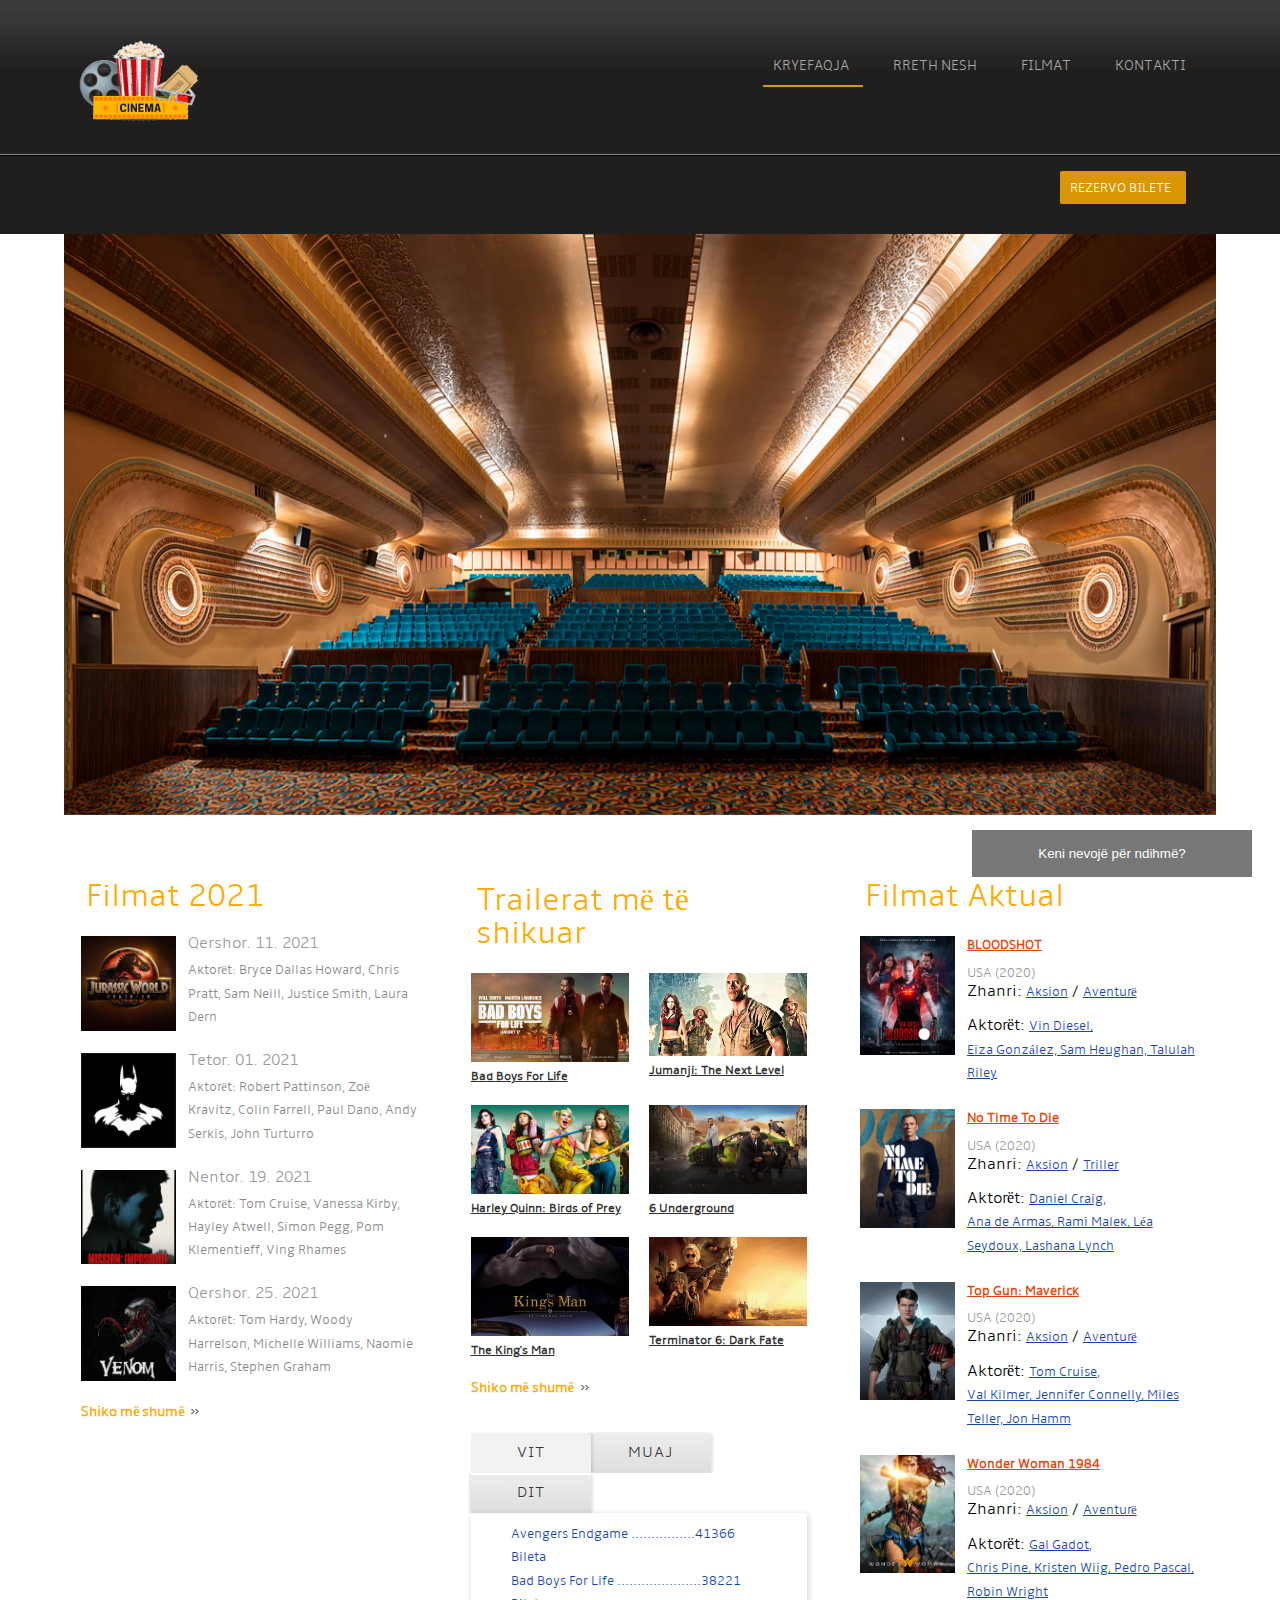
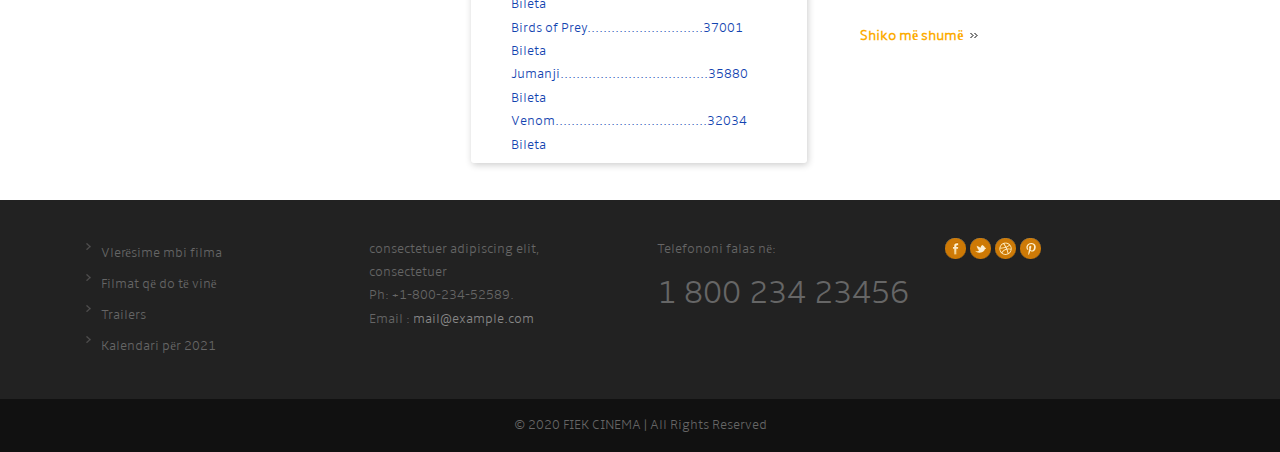
<file: index.html>
<!DOCTYPE HTML>
<html>
<head>
<title>Fiek Cinema</title>
<meta http-equiv="Content-Type" content="text/html; charset=utf-8" />
<link rel="stylesheet" href="css/style.css" type="text/css" media="all" />
<link rel="stylesheet" href="css/flexslider.css" type="text/css" media="all" />
<meta name="viewport" content="width=device-width, initial-scale=1, maximum-scale=1">
<script src="js/modernizr.js"></script>
<script src='js/jquery.min.js'></script>
<script src='js/jquery.color-RGBa-patch.js'></script>
<script src='js/example.js'></script>
<link rel="stylesheet" href="css/chat.css" type="text/css" media="all" />
<script src='js/validimi.js'></script>
<!-- jQuery -->
<!-- FlexSlider -->
  <script defer src="js/jquery.flexslider.js"></script>
  <script type="text/javascript">
    $(function(){
      SyntaxHighlighter.all();
    });
    $(window).load(function(){
      $('.flexslider').flexslider({
        animation: "slide",
        start: function(slider){
          $('body').removeClass('loading');
        }
      });
    });
  </script>
<link rel="stylesheet" href="css/tsc_tabs.css" type="text/css" media="all" />
</head>
<body>
<div class="header">
	<div class="header-top">
		<div class="wrap">
			<div class="banner-no">
		  		<img src="images/123.png" alt="logo" style="width:150px;height:150px;">
		  	</div>
			  <div class="nav-wrap">
					<ul class="group" id="example-one">
			           <li class="current_page_item"><a href="index.html">Kryefaqja</a></li>
			           <li><a href="about.html">Rreth nesh</a></li>
			  		   <li><a href="movies_events.html">Filmat</a></li>
			  		   <li><a href="contact.html">Kontakti</a></li>
			        </ul>
			  </div>
 			<div class="clear"></div>
   		</div>
    </div>

<div class="block">
	<div class="wrap">
     	<div style="float:right; margin:30px; margin-top: -20px;">
           <a href="web/index.html" class="watch_but">  REZERVO BILETE</a>
        </div>
        <div class="clear"></div>
  	</div>
</div>
</div>
<div class="banner">
 <div class="wrap">
      <section class="slider">
        <div class="flexslider">
          <ul class="slides">
            <li>
  	    	    <img src="images/banner01.jpg" alt=""/>
  	    	</li>
  	    	<li>
  	    	    <img src="images/banner02.jpg"  alt="logo" style="width:1215px;height:605px;"/>
  	    	</li>
  	    	<li>
  	    	    <img src="images/banner03.jpg"  alt="logo" style="width:1215px;height:605px;"/>
  	    	</li>
  	    	<li>
  	    	    <img src="images/banner04.jpg"  alt="logo" style="width:1215px;height:605px;"/>
  	    	</li>
          </ul>
        </div>
      </section>
   </div>
</div>
</div>
<div class="content">
	<div class="wrap">
		<div class="content-top">
				<div class="listview_1_of_3 images_1_of_3">
					<h3>Filmat 2021</h3>
				<div class="content-left">
					<div class="listimg listimg_1_of_2">
						 <img src="images/jw.jpg" alt=""/>
					</div>
					<div class="text list_1_of_2">
						  <div class="extra-wrap">
                                <div class="data">Qershor. 11. 2021</div>
                             
                                <span class="text-top">Aktorët: Bryce Dallas Howard, Chris Pratt, Sam Neill, Justice Smith, Laura Dern</span>
                          </div>
					</div>
					<div class="clear"></div>
				</div>
				<div class="content-left">
					<div class="listimg listimg_1_of_2">
						 <img src="images/bat.jpg" alt=""/>
					</div>
					<div class="text list_1_of_2">
						  <div class="extra-wrap">
                                <div class="data">Tetor. 01. 2021</div>
                                <span class="text-top">Aktorët: Robert Pattinson, Zoë Kravitz, Colin Farrell, Paul Dano, Andy Serkis, John Turturro</span>
                          </div>
                          
					</div>
					<div class="clear"></div>
				</div>
				<div class="content-left">
					<div class="listimg listimg_1_of_2">
						 <img src="images/mi7.png" alt=""/>
					</div>
					<div class="text list_1_of_2">
						  <div class="extra-wrap">
                               <div class="data">Nentor. 19. 2021</div>
                              <span class="text-top">Aktorët: Tom Cruise, Vanessa Kirby, Hayley Atwell, Simon Pegg, Pom Klementieff, Ving Rhames</span>
                          </div>
					</div>
					<div class="clear"></div>
				</div>
				<div class="content-left">
					<div class="listimg listimg_1_of_2">
						 <img src="images/venom.jpg" alt=""/>
					</div>
					<div class="text list_1_of_2">
						  <div class="extra-wrap">
                               <div class="data">Qershor. 25. 2021</div>
                               <span class="text-top">Aktorët: Tom Hardy, Woody Harrelson, Michelle Williams, Naomie Harris, Stephen Graham</span>
                          </div>
					</div>
					<div class="clear"></div>
				</div>

			<a href="#" class="link2">Shiko më shumë</a>
		</div>				
		<div class="listview_1_of_3 images_1_of_3">
					<h3>Trailerat më të shikuar</h3>
					<div class="middle-list">
						<div class="listimg1">
							 <a href="https://www.youtube.com/watch?v=jKCj3XuPG8M&t=13s" target="_blank" class="link">
							 <img src="images/bbfl.jpg" alt=""/>
							 Bad Boys For Life</a>
						</div>
						<div class="listimg2">
							<a href="https://www.youtube.com/watch?v=rBxcF-r9Ibs" class="link">
							<img src="images/jj3.jpg" alt=""/>
							Jumanji: The Next Level</a>
						</div>
						<div class="clear"></div>
					</div>
					<div class="middle-list">
						<div class="listimg1">
							<a href="https://www.youtube.com/watch?v=x3HbbzHK5Mc" class="link">
							<img src="images/prey.jpg" alt=""/>
							Harley Quinn: Birds of Prey</a>
						</div>
						<div class="listimg2">
							<a href="https://www.youtube.com/watch?v=YLE85olJjp8" class="link">
							<img src="images/6.jpg" alt=""/>
							6 Underground</a>
						</div>
						<div class="clear"></div>
					</div>	
					<div class="middle-list">
						<div class="listimg1">
							<a href="https://www.youtube.com/watch?v=0pbLPOrTSsI" class="link">
							<img src="images/k.jpg" alt=""/>
							The King's Man</a>
						</div>
						<div class="listimg2">
							<a href="https://www.youtube.com/watch?v=jNVZjNB8ptk" class="link">
							<img src="images/terminator.jpg" alt=""/>
							Terminator 6: Dark Fate</a>
						</div>
						<div class="clear"></div>
					</div>
					<a href="https://www.youtube.com/channel/UCzNWVDZQ55bjq8uILZ7_wyQ" class="link2">Shiko më shumë</a>
					<div class="sub-bottom">
						<div class="nav">
							<section class="tsc_gradient-tabs">
							  <input id="grad-tab-1" type="radio" name="radio-set1" class="grad-tab-selector-1" checked="checked">
							 <label for="grad-tab-1" class="grad-tab-label-1">Vit</label>
							  <input id="grad-tab-2" type="radio" name="radio-set1" class="grad-tab-selector-2">
							  <label for="grad-tab-2" class="grad-tab-label-2">Muaj</label>
							  <input id="grad-tab-3" type="radio" name="radio-set1" class="grad-tab-selector-3">
							   <label for="grad-tab-3" class="grad-tab-label-3">Dit</label>
							  <input id="grad-tab-4" type="radio" name="radio-set1" class="grad-tab-selector-4">
							   <div class="clear-shadow"></div>
							  <div class="gradtab-content" style="height:250px;">
							    <div class="gradtab-content-1">
							    	<h2>Avengers Endgame ................41366 Bileta</h2>
							    	<h2>Bad Boys For Life .....................38221 Bileta</h2>
							    	<h2>Birds of Prey.............................37001 Bileta</h2>
							    	<h2>Jumanji.....................................35880 Bileta</h2>
							    	<h2>Venom......................................32034 Bileta</h2>
							    	<h2>I love Tropoja..............................30120 Bileta</h2>
							    	<h2>Ford vs Ferrari............................28911 Bileta</h2>
							    	<h2>Spiderman FFH............................26856 Bileta</h2>
							    	<h2>The Lion King.............................24057 Bileta</h2>
							    	<h2>Frozen 2....................................20188 Bileta</h2>
							   </div>
							     <div class="gradtab-content-2">
							     	<h2>Avengers Endgame ..................11096 Bileta</h2>
							    	<h2>Bad Boys For Life .....................10031 Bileta</h2>
							    	<h2>Birds of Prey................................9023 Bileta</h2>
							    	<h2>Ford vs Ferrari..............................8641 Bileta</h2>
							    	<h2>Venom.........................................7044 Bileta</h2>
							    	<h2>Spiderman FFH..............................6856 Bileta</h2>
							    	<h2>Jumanji........................................6559 Bileta</h2>
							    	<h2>I love Tropoja................................6137 Bileta</h2>
							    	<h2>The Lion King................................5956 Bileta</h2>
							    	<h2>Frozen 2........................................5069 Bileta</h2>
							   	</div>
							    <div class="gradtab-content-3">
							     	<h2>Avengers Endgame ..................2876 Bileta</h2>
							    	<h2>Bad Boys For Life .....................2006 Bileta</h2>
							    	<h2>Avengers Infinity War...................1963 Bileta</h2>
							    	<h2>Black Panther..............................1669 Bileta</h2>
							    	<h2>Venom.........................................1553 Bileta</h2>
							    	<h2>The Irishman..............................1307 Bileta</h2>
							    	<h2>I love Tropoja................................1250 Bileta</h2>
							    	<h2>Gemini Man..................................1134 Bileta</h2>
							    	<h2>The Lion King................................1000 Bileta</h2>
							    	<h2>John Wick 3....................................969 Bileta</h2>
							 	</div>
							 </div>
					</section>		
				</div> 
			</div>
		</div>			
		<div class="listview_1_of_3 images_1_of_3">
					<h3>Filmat Aktual</h3>
					<div class="content-left">
					<div class="listimg listimg_1_of_2">
						 <img src="images/bloodshot.jpeg" alt=""/>
					</div>
					<div class="text list_1_of_2">
						  <div class="extra-wrap1">
                                        <a href="movies_events.html#filmat" class="link4">BLOODSHOT</a><br>
                                        <span class="color1">USA (2020)</span><br>
                                        Zhanri: <a href="#" class="color2">Aksion</a> / <a href="#" class="color2">Aventurë</a><br>
                                        <span class="link-top">Aktorët: <a href="#" class="color2">Vin Diesel,<br>Eiza González, Sam Heughan, Talulah Riley</a> </span> 
                                    </div>
					</div>
					<div class="clear"></div>
				</div>
				<div class="content-left">
					<div class="listimg listimg_1_of_2">
						 <img src="images/bababond.jpg" alt=""/>
					</div>
					<div class="text list_1_of_2">
						  <div class="extra-wrap1">
                                        <a href="movies_events.html#filmat" class="link4">No Time To Die</a><br>
                                        <span class="color1">USA (2020)</span><br>
                                        Zhanri: <a href="#" class="color2">Aksion</a> / <a href="#" class="color2">Triller</a><br>
                                        <span class="link-top">Aktorët: <a href="#" class="color2">Daniel Craig,<br>Ana de Armas, Rami Malek, Léa Seydoux, Lashana Lynch</a> </span> 
                                    </div>
					</div>
					<div class="clear"></div>
				</div>
					
					<div class="content-left">
					<div class="listimg listimg_1_of_2">
						 <img src="images/tomi.jpg" alt=""/>
					</div>
					<div class="text list_1_of_2">
						  <div class="extra-wrap1">
                                        <a href="movies_events.html#filma2" class="link4">Top Gun: Maverick</a><br>
                                        <span class="color1">USA (2020)</span><br>
                                        Zhanri: <a href="#" class="color2">Aksion</a> / <a href="#" class="color2">Aventurë</a><br>
                                        <span class="link-top">Aktorët: <a href="#" class="color2">Tom Cruise,<br>Val Kilmer, Jennifer Connelly, Miles Teller, Jon Hamm</a> </span> 
                                    </div>
					</div>
					<div class="clear"></div>
				</div>
				<div class="content-left">
					<div class="listimg listimg_1_of_2">
						 <img src="images/ww.jpg" alt=""/>
					</div>
					<div class="text list_1_of_2">
						  <div class="extra-wrap1">
                                        <a href="movies_events.html#filma2" class="link4">Wonder Woman 1984</a><br>
                                        <span class="color1">USA (2020)</span><br>
                                        Zhanri: <a href="#" class="color2">Aksion</a> / <a href="#" class="color2">Aventurë</a><br>
                                        <span class="link-top">Aktorët: <a href="#" class="color2">Gal Gadot,<br>Chris Pine, Kristen Wiig, Pedro Pascal, Robin Wright</a> </span> 
                                    </div>
					</div>
					<div class="clear"></div>
				</div>
				<a href="#" class="link2">Shiko më shumë</a>
				</div>		
				<div class="clear"></div>		
			</div>
	</div>
</div>
<div class="footer">
	<div class="wrap">
			<div class="footer-top">
				<div class="col_1_of_4 span_1_of_4">
					<div class="footer-nav">
		                <ul>
		                   <li><a href="https://www.imdb.com/" target="_blank">Vlerësime mbi filma</a></li>
		                    <li><a href="https://www.google.com/search?q=newest+movies+of+2020&rlz=1C1GCEA_enXK905XK905&oq=newest+movies+of+2020&aqs=chrome..69i57j0l7.5824j0j4&sourceid=chrome&ie=UTF-8" target="_blank">Filmat që do të vinë</a></li>
		                     <li><a href="https://www.youtube.com/channel/UCzNWVDZQ55bjq8uILZ7_wyQ" target="_blank">Trailers</a></li>
		                       <li><a href="https://www.firstshowing.net/schedule2021/" target="_blank">Kalendari për 2021</a></li>
		                   </ul>
		              </div>
				</div>
				<div class="col_1_of_4 span_1_of_4">
					<div class="textcontact">
						<p>consectetuer adipiscing elit,<br>
						consectetuer<br>
						Ph: +1-800-234-52589.<br>
						Email : <a href="mailto:example@mail.com">mail@example.com</a><br>
						</p>
					</div>
				</div>
				<div class="col_1_of_4 span_1_of_4">
					<div class="call_info">
						<p class="txt_3">Telefononi falas në:</p>
						<p class="txt_4">1 800 234 23456</p>
					</div>
				</div>
				<div class="col_1_of_4 span_1_of_4">
					<div class=social>
						<a href="#"><img src="images/fb.png" alt=""/></a>
						<a href="#"><img src="images/tw.png" alt=""/></a>
						<a href="#"><img src="images/dribble.png" alt=""/></a>
						<a href="#"><img src="images/pinterest.png" alt=""/></a>
					</div>
				</div>
				<div class="clear"></div>
			</div>
		</div>
	</div>
	<div class="footer-bottom">
	<div class="wrap">
	<div class="copy">
		<p class="copy_rights">&copy; 2020 FIEK CINEMA | All Rights Reserved</a></p>
	</div>
 	</div>
 	<button class="open-button" onclick="openForm()">Keni nevojë për ndihmë?</button>

		<div class="chat-popup" id="myForm">
		  <form name="myForm" onsubmit="validateForm()" method="post" class="form-container" action="">
		  	<h2>NDIHMË</h2>
							    	<div>
								    	<span><label>Emri:</label></span><br>
								    	<span><input type="text" value="" name="fname" required></span>
								    </div>
								    <div>
								    	<span><label id="m_email">Email:</label></span><br>
								    	<span><input name="email" type="text" onkeyup="checkemail()" required></span>
								    </div>
								    <div>
								     	<span><label id=m_phno>Telefoni:</label></span><br>
								    	<span><input type="text" value="" name="phno" onkeyup="checkphno()" required="">
								    </div>
								    <div>
								    	<span><label>Mesazhi:</label></span><br>
								    	<span><textarea  name="msg" maxlength="6000" placeholder="Shkruani mesazhin.." required></textarea></span>
								    </div>
								   <div>
								   		    <button type="submit" class="btn">Dërgo</button>
		    								<button type="button" class="btn cancel" onclick="closeForm()">Anulo</button>
								  </div>
							    </form> 
		</div>
</div>
</body>
</html>
</file>
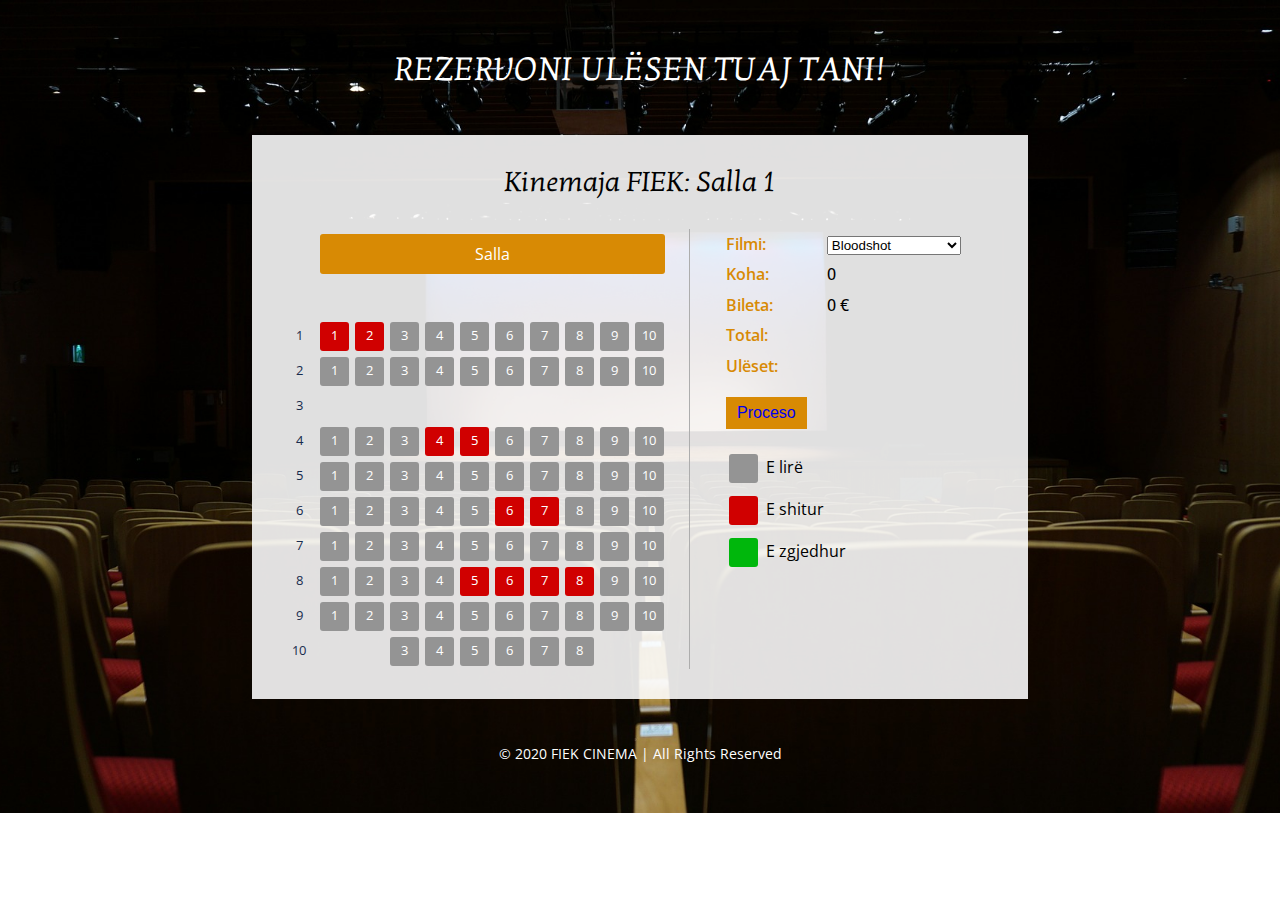
<file: web/index.html>
<!DOCTYPE html>
<html>
<head>
<title>FIEK Cinema</title>
<!-- for-mobile-apps -->
<meta http-equiv="Content-Type" content="text/html; charset=utf-8" />
<meta name="viewport" content="width=device-width, initial-scale=1, maximum-scale=1">
<meta http-equiv="Content-Type" content="text/html; charset=utf-8" /> 

<!-- //for-mobile-apps -->
<link href='//fonts.googleapis.com/css?family=Kotta+One' rel='stylesheet' type='text/css'>
<link href='//fonts.googleapis.com/css?family=Open+Sans:400,300,300italic,400italic,600,600italic,700,700italic,800,800italic' rel='stylesheet' type='text/css'>
<link href="css/style.css" rel="stylesheet" type="text/css" media="all" />
<script src="js/jquery-1.11.0.min.js"></script>
<script src="js/jquery.seat-charts.js"></script>
<script src="js/filmat.js"></script>
</head>
<body>
<div class="content">
	<h1>Rezervoni ulësen tuaj tani!</h1>
	<div class="main">
		<h2>Kinemaja FIEK: Salla 1</h2>
		<div class="demo">
			<div id="seat-map">
				<div class="front">Salla</div>					
			</div>
			<div class="booking-details">
				<ul class="book-left">
					<li>Filmi: </li>
					<li>Koha: </li>
					<li>Bileta:</li>
					<li>Total:</li>
					<li>Ulëset:</li>
				</ul>
				<ul class="book-right">
					<li> <select id="test" name="form_select" onchange="showDiv(this)">
						   <option value="0">Bloodshot</option>
						   <option value="1">No Time To Die</option>
						   <option value="2">Fast and Furious 9</option>
						   <option value="3">Black Widow</option>
						   <option value="4">Godzilla vs Kong</option>
						   <option value="5">Top Gun: Maverick</option>
						   <option value="6">Dolittle</option>
						   <option value="7">Top Gun: Maverick</option>
						</select>
						<div id="hidden_div" style="display:none;">
							<select>
							<option value="0">SOT 16:15</option>
						   <option value="1">Neser 18:00</option>
						   <option value="2">Pasneser 20:30</option></select>
						</div>
					<li></li>
					<li><span id="counter">0</span></li>
					<li><b><span id="total">0</span><i> €</i></b></li>
				</ul>
				<div class="clear"></div>
				<ul id="selected-seats" class="scrollbar scrollbar1"></ul>
			
						
				<button class="checkout-button"><a href="fatura.html">Proceso</a></button>	
				<div id="legend"></div>
			</div>
			<div style="clear:both"></div>
	    </div>

			<script type="text/javascript">
				var price = 3.50; //price
				$(document).ready(function() {
					var $cart = $('#selected-seats'), //Sitting Area
					$counter = $('#counter'), //Votes
					$total = $('#total'); //Total money
					
					var sc = $('#seat-map').seatCharts({
						map: [  //Seating chart
							'aaaaaaaaaa',
							'aaaaaaaaaa',
							'__________',
							'aaaaaaaaaa',
							'aaaaaaaaaa',
							'aaaaaaaaaa',
							'aaaaaaaaaa',
							'aaaaaaaaaa',
							'aaaaaaaaaa',
							'__aaaaaa__'
						],
						naming : {
							top : false,
							getLabel : function (character, row, column) {
								return column;
							}
						},
						legend : { //Definition legend
							node : $('#legend'),
							items : [
								[ 'a', 'available',   'E lirë' ],
								[ 'a', 'unavailable', 'E shitur'],
								[ 'a', 'selected', 'E zgjedhur']
							]					
						},
						click: function () { //Click event
							if (this.status() == 'available') { //optional seat
								$('<li>Rreshti '+(this.settings.row+1)+' Ulësja '+this.settings.label+'</li>')
									.attr('id', 'cart-item-'+this.settings.id)
									.data('seatId', this.settings.id)
									.appendTo($cart);

								$counter.text(sc.find('selected').length+1);
								$total.text(recalculateTotal(sc)+price);
											
								return 'selected';
							} else if (this.status() == 'selected') { //Checked
									//Update Number
									$counter.text(sc.find('selected').length-1);
									//update totalnum
									$total.text(recalculateTotal(sc)-price);
										
									//Delete reservation
									$('#cart-item-'+this.settings.id).remove();
									//optional
									return 'available';
							} else if (this.status() == 'unavailable') { //sold
								return 'unavailable';
							} else {
								return this.style();
							}
						}
					});
					//sold seat
					sc.get(['1_1','1_2', '4_4','4_5','6_6','6_7','8_5','8_6','8_7','8_8', '10_1', '10_2']).status('unavailable');
						
				});
				//sum total money
				function recalculateTotal(sc) {
					var total = 0;
					sc.find('selected').each(function () {
						total += price;
					});
							
					return total;
				}
			</script>
	</div>
	<p class="copy_rights">&copy; 2020 FIEK CINEMA | All Rights Reserved</a></p>
</div>
<script src="js/jquery.nicescroll.js"></script>
<script src="js/scripts.js"></script>
</body>
</html>
</file>
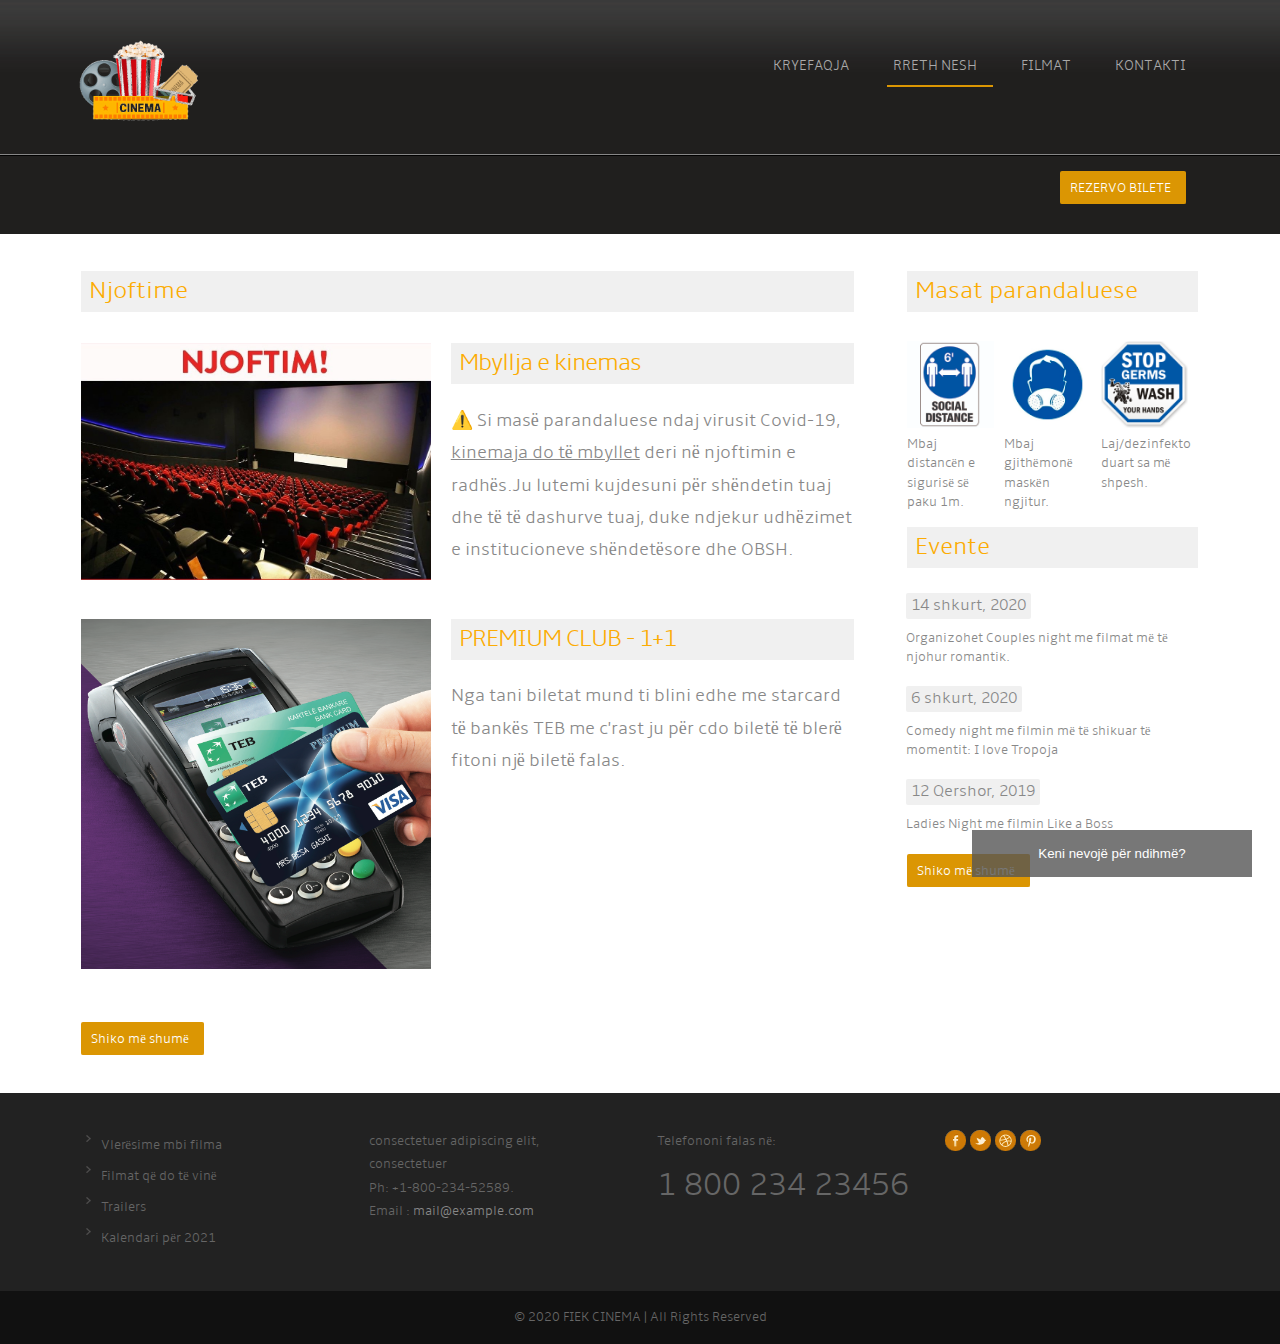
<file: about.html>
<!DOCTYPE HTML>
<html>
<head>
<title>Fiek Cinema</title>
<meta name="viewport" content="width=device-width, initial-scale=1, maximum-scale=1">
<meta http-equiv="Content-Type" content="text/html; charset=utf-8" />
<link rel="stylesheet" href="css/style.css" type="text/css" media="all" />
<script src='js/jquery.min.js'></script>
<script src='js/jquery.color-RGBa-patch.js'></script>
<script src='js/example.js'></script>
<link rel="stylesheet" href="css/chat.css" type="text/css" media="all" />
<script src='js/validimi.js'></script>
</head>
<body>
<div class="header">
	<div class="header-top">
		<div class="wrap">
			<div class="banner-no">
		  		<img src="images/123.png" alt="logo" style="width:150px;height:150px;">
		  	</div>
			  <div class="nav-wrap">
					<ul class="group" id="example-one">
			           <li><a href="index.html">Kryefaqja</a></li>
			           <li class="current_page_item"><a href="about.html">Rreth nesh</a></li>
			  		   <li><a href="movies_events.html">Filmat</a></li>
			  		   <li><a href="contact.html">Kontakti</a></li>
			        </ul>
			  </div>
 			<div class="clear"></div>
   		</div>
    </div>

<div class="block">
	<div class="wrap">
     	<div style="float:right; margin:30px; margin-top: -20px;">
           <a href="web/index.html" class="watch_but">  REZERVO BILETE</a>
        </div>
        <div class="clear"></div>
  	</div>
</div>
</div>
<div class="content">
	<div class="wrap">
		<div class="content-top">
				<div class="section group">
					<div class="about span_1_of_2">	
						<h3>Njoftime</h3>	
							<div class="about-top">	
								<div class="grid images_3_of_2">
									<img src="images/njoftim1.jpg"  alt=""/>
								</div>
								<div class="desc span_3_of_2">
									<h3>Mbyllja e kinemas </h3>
									<p style="font-size:18px;">⚠️ Si masë parandaluese ndaj virusit Covid-19, <ins>kinemaja  do të mbyllet</ins> deri në njoftimin e radhës.Ju lutemi kujdesuni për shëndetin tuaj dhe të të dashurve tuaj, duke ndjekur udhëzimet e institucioneve shëndetësore dhe OBSH.</p>
								</div>
								<div class="clear"></div>
							</div>
							<div class="about-top">	
								<div class="grid images_3_of_2">
									<img src="images/8.png" alt=""/>
								</div>
								<div class="desc span_3_of_2">
									<h3>PREMIUM CLUB - 1+1 </h3>
									
									<p style="font-size:18px;">Nga tani biletat mund ti blini edhe me starcard të bankës TEB me c'rast ju për cdo biletë të blerë
									fitoni një biletë falas. </p>
								</div>
								<div class="clear"></div>
							</div>
							<a href="#" class="watch_but">Shiko më shumë</a>
					</div>			
				<div class="rightsidebar span_3_of_1">
						<h3>Masat parandaluese</h3>	
						<div class="small_box premier">
	                    	<a href="#" class="col"><img src="images/social.jpg"  alt=""><br>Mbaj distancën e sigurisë së paku 1m.</a>
	                    	<a href="#" class="col"><img src="images/mask.jpg"  alt=""><br>Mbaj gjithëmonë maskën ngjitur.</a>
	                        <a href="#" class="col"><img src="images/laj.gif"  alt=""><br>Laj/dezinfekto duart sa më shpesh.</a>
	                        <div class="clear"></div>
							
                    	</div>
                    <h3>Evente</h3>	
                    <ul class="latest_news">
                        	<li>
                            	<span class="date">14 shkurt, 2020</span><br>
                            	<a href="#">Organizohet Couples night me filmat më të njohur romantik.</a>
                            </li>
                            <li>
                            	<span class="date">6 shkurt, 2020</span><br>
                            	<a href="#">Comedy night me filmin më të shikuar të momentit: I love Tropoja </a>
                            </li>
                            <li class="m_bottom">
                            	<span class="date">12 Qershor, 2019</span><br>
                            	<a href="#">Ladies Night me filmin Like a Boss </a>
                            </li>
                           
                        </ul>
                        <a href="#" class="button ">Shiko më shumë</a>
 				</div>
			</div>
				<div class="clear"></div>		
			</div>
	</div>
</div>
<div class="footer">
	<div class="wrap">
			<div class="footer-top">
				<div class="col_1_of_4 span_1_of_4">
					<div class="footer-nav">
		                <ul>
		                   <li><a href="https://www.imdb.com/" target="_blank">Vlerësime mbi filma</a></li>
		                    <li><a href="https://www.google.com/search?q=newest+movies+of+2020&rlz=1C1GCEA_enXK905XK905&oq=newest+movies+of+2020&aqs=chrome..69i57j0l7.5824j0j4&sourceid=chrome&ie=UTF-8" target="_blank">Filmat që do të vinë</a></li>
		                     <li><a href="https://www.youtube.com/channel/UCzNWVDZQ55bjq8uILZ7_wyQ" target="_blank">Trailers</a></li>
		                       <li><a href="https://www.firstshowing.net/schedule2021/" target="_blank">Kalendari për 2021</a></li>
		                   </ul>
		              </div>
				</div>
				<div class="col_1_of_4 span_1_of_4">
					<div class="textcontact">
						<p>consectetuer adipiscing elit,<br>
						consectetuer<br>
						Ph: +1-800-234-52589.<br>
						Email : <a href="mailto:example@mail.com">mail@example.com</a><br>
						</p>
					</div>
				</div>
				<div class="col_1_of_4 span_1_of_4">
					<div class="call_info">
						<p class="txt_3">Telefononi falas në:</p>
						<p class="txt_4">1 800 234 23456</p>
					</div>
				</div>
				<div class="col_1_of_4 span_1_of_4">
					<div class=social>
						<a href="#"><img src="images/fb.png" alt=""/></a>
						<a href="#"><img src="images/tw.png" alt=""/></a>
						<a href="#"><img src="images/dribble.png" alt=""/></a>
						<a href="#"><img src="images/pinterest.png" alt=""/></a>
					</div>
				</div>
				<div class="clear"></div>
			</div>
		</div>
	</div>
	<div class="footer-bottom">
	<div class="wrap">
	<div class="copy">
			<p class="copy_rights">&copy; 2020 FIEK CINEMA | All Rights Reserved</a></p>
	</div>
 	</div>
<button class="open-button" onclick="openForm()">Keni nevojë për ndihmë?</button>

		<div class="chat-popup" id="myForm">
		  <form name="myForm" onsubmit="validateForm()" method="post" class="form-container" action="">
		  	<h2>NDIHMË</h2>
							    	<div>
								    	<span><label>Emri:</label></span><br>
								    	<span><input type="text" value="" name="fname" required></span>
								    </div>
								    <div>
								    	<span><label id="m_email">Email:</label></span><br>
								    	<span><input name="email" type="text" onkeyup="checkemail()" required></span>
								    </div>
								    <div>
								     	<span><label id=m_phno>Telefoni:</label></span><br>
								    	<span><input type="text" value="" name="phno" onkeyup="checkphno()" required="">
								    </div>
								    <div>
								    	<span><label>Mesazhi:</label></span><br>
								    	<span><textarea  name="msg" maxlength="6000" placeholder="Shkruani mesazhin.." required></textarea></span>
								    </div>
								   <div>
								   		    <button type="submit" class="btn">Dërgo</button>
		    								<button type="button" class="btn cancel" onclick="closeForm()">Anulo</button>
								  </div>
							    </form> 
		</div>
</div>
</body>
</html>
</file>
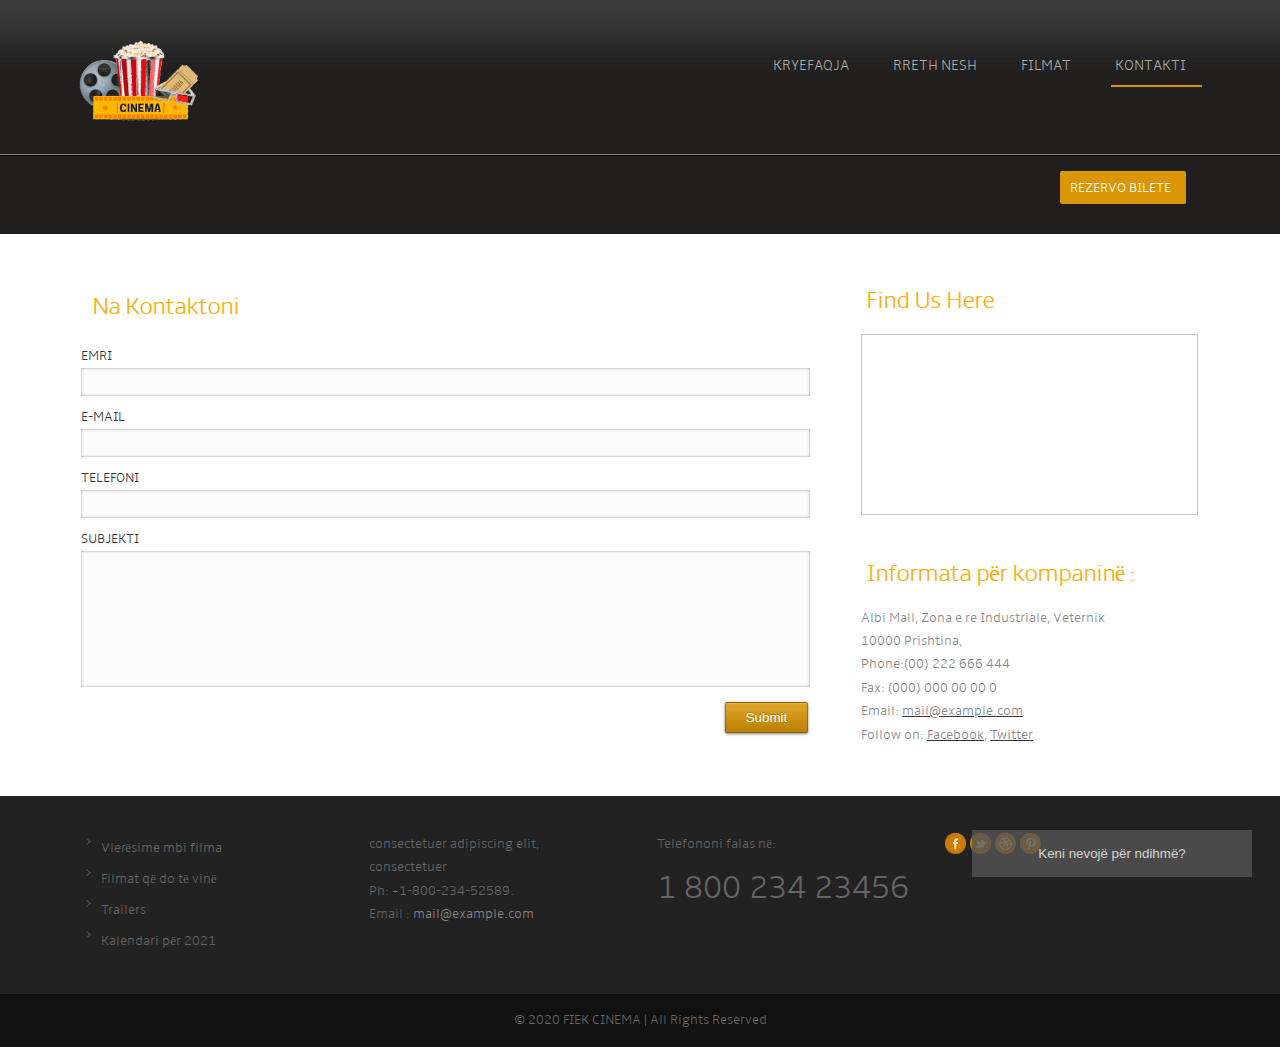
<file: contact.html>
<!DOCTYPE HTML>
<html>
<head>
<title>Fiek Cinema</title>
<meta name="viewport" content="width=device-width, initial-scale=1, maximum-scale=1">
<meta http-equiv="Content-Type" content="text/html; charset=utf-8" />
<link rel="stylesheet" href="css/style.css" type="text/css" media="all" />
<script src='js/jquery.min.js'></script>
<script src='js/jquery.color-RGBa-patch.js'></script>
<script src='js/example.js'></script>
<link rel="stylesheet" href="css/chat.css" type="text/css" media="all" />
<script src='js/validimi.js'></script>
</head>
<body>
<div class="header">
	<div class="header-top">
		<div class="wrap">
			<div class="banner-no">
		  		<img src="images/123.png" alt="logo" style="width:150px;height:150px;">
		  	</div>
			  <div class="nav-wrap">
					<ul class="group" id="example-one">
			           <li><a href="index.html">Kryefaqja</a></li>
			           <li><a href="about.html">Rreth nesh</a></li>
			  		   <li><a href="movies_events.html">Filmat</a></li>
			  		   <li class="current_page_item"><a href="contact.html">Kontakti</a></li>
			        </ul>
			  </div>
 			<div class="clear"></div>
   		</div>
    </div>

<div class="block">
	<div class="wrap">
     	<div style="float:right; margin:30px; margin-top: -20px;">
           <a href="web/index.html" class="watch_but">  REZERVO BILETE</a>
        </div>
        <div class="clear"></div>
  	</div>
</div>
</div>
<div class="content">
	<div class="wrap">
		<div class="content-top">
				<div class="section group">
				<div class="col span_2_of_3">
				  <div class="contact-form">
				  	<h3>Na Kontaktoni</h3>
					    <form name="myForm" onsubmit="return validateForm()" method="post" action="contact.php">
					    	<div>
						    	<span><label>EMRI</label></span>
						    	<span><input type="text" value="" name="fname" required></span>
						    </div>
						    <div>
						    	<span><label id="m_email">E-MAIL</label></span>
						    	<span><input name="email" type="text" onkeyup="checkemail()" required></span>
						    </div>
						    <div>
						     	<span><label id=m_phno>TELEFONI</label></span>
						    	<span><input type="text" value="" name="phno" onkeyup="checkphno()" required>
						    </div>
						    <div>
						    	<span><label>SUBJEKTI</label></span>
						    	<span><textarea  name="Message"  maxlength="6000" required></textarea></span>
						    </div>
						   <div>
						   		<span><input type="submit" value="Submit"></span>
						  </div>
					    </form>
					    <div id="error_message" style="width:100%; height:100%; display:none; ">
						<h4>Error</h4>
						Ndodhi një gabim gjatë dërgimit të mesazhit.
						</div>
						<div id="success_message" style="width:100%; height:100%; display:none; ">
						<h2>Mesazhi juaj u dërgua!</h2>
						</div>
				  </div>
  				</div>
				<div class="col span_1_of_3">
					<div class="contact_info">
    	 				<h3>Find Us Here</h3>
					    	  <div class="map">
							   	    <iframe width="100%" height="175" frameborder="0" scrolling="no" marginheight="0" marginwidth="0" src="https://www.google.com/maps/embed?pb=!1m18!1m12!1m3!1d5870.861408340918!2d21.14730447517249!3d42.631028369839115!2m3!1f0!2f0!3f0!3m2!1i1024!2i768!4f13.1!3m3!1m2!1s0x13549f2977b9e811%3A0x7c778672d2b6bcc4!2sCineplexx%20Kosovo%20L.L.C!5e0!3m2!1sen!2s!4v1591653515809!5m2!1sen!2s" style="color:#666;text-align:left;font-size:12px">Zmadho hartën</a></small></iframe>
							  </div>
      				</div>
      			<div class="company_address">
				     	<h3>Informata për kompaninë :</h3>
						    	<p>Albi Mall, Zona e re Industriale, Veternik</p>
						   		<p>10000 Prishtina,</p>
						<p>Phone:(00) 222 666 444</p>
				   		<p>Fax: (000) 000 00 00 0</p>
				 	 	<p>Email: <span><a href="mailto:example@mail.com">mail@example.com</a></span></p>
				   		<p>Follow on: <span><a href="#">Facebook</a></span>, <span><a href="#">Twitter</a></span></p>
				   </div>
				 </div>
			  </div>
				<div class="clear"></div>		
			</div>
	</div>
</div>
<div class="footer">
	<div class="wrap">
			<div class="footer-top">
				<div class="col_1_of_4 span_1_of_4">
					<div class="footer-nav">
		                <ul>
		                   <li><a href="https://www.imdb.com/" target="_blank">Vlerësime mbi filma</a></li>
		                    <li><a href="https://www.google.com/search?q=newest+movies+of+2020&rlz=1C1GCEA_enXK905XK905&oq=newest+movies+of+2020&aqs=chrome..69i57j0l7.5824j0j4&sourceid=chrome&ie=UTF-8" target="_blank">Filmat që do të vinë</a></li>
		                     <li><a href="https://www.youtube.com/channel/UCzNWVDZQ55bjq8uILZ7_wyQ" target="_blank">Trailers</a></li>
		                       <li><a href="https://www.firstshowing.net/schedule2021/" target="_blank">Kalendari për 2021</a></li>
		                   </ul>
		              </div>
				</div>
				<div class="col_1_of_4 span_1_of_4">
					<div class="textcontact">
						<p>consectetuer adipiscing elit,<br>
						consectetuer<br>
						Ph: +1-800-234-52589.<br>
						Email : <a href="mailto:example@mail.com">mail@example.com</a><br>
						</p>
					</div>
				</div>
				<div class="col_1_of_4 span_1_of_4">
					<div class="call_info">
						<p class="txt_3">Telefononi falas në:</p>
						<p class="txt_4">1 800 234 23456</p>
					</div>
				</div>
				<div class="col_1_of_4 span_1_of_4">
					<div class=social>
						<a href="#"><img src="images/fb.png" alt=""/></a>
						<a href="#"><img src="images/tw.png" alt=""/></a>
						<a href="#"><img src="images/dribble.png" alt=""/></a>
						<a href="#"><img src="images/pinterest.png" alt=""/></a>
					</div>
				</div>
				<div class="clear"></div>
			</div>
		</div>
	</div>
	<div class="footer-bottom">
	<div class="wrap">
	<div class="copy">
		<p class="copy_rights">&copy; 2020 FIEK CINEMA | All Rights Reserved</a></p>
	</div>
 	</div>
 	<button class="open-button" onclick="openForm()">Keni nevojë për ndihmë?</button>

		<div class="chat-popup" id="myForm">
		  <form name="myForm" onsubmit="validateForm()" method="post" class="form-container" action="">
		  	<h2>NDIHMË</h2>
							    	<div>
								    	<span><label>Emri:</label></span><br>
								    	<span><input type="text" value="" name="fname" required></span>
								    </div>
								    <div>
								    	<span><label id="m_email">Email:</label></span><br>
								    	<span><input name="email" type="text" onkeyup="checkemail()" required></span>
								    </div>
								    <div>
								     	<span><label id=m_phno>Telefoni:</label></span><br>
								    	<span><input type="text" value="" name="phno" onkeyup="checkphno()" required="">
								    </div>
								    <div>
								    	<span><label>Mesazhi:</label></span><br>
								    	<span><textarea  name="msg" maxlength="6000" placeholder="Shkruani mesazhin.." required></textarea></span>
								    </div>
								   <div>
								   		    <button type="submit" class="btn">Dërgo</button>
		    								<button type="button" class="btn cancel" onclick="closeForm()">Anulo</button>
								  </div>
							    </form> 
		</div>
</div>
</body>
</html>
</file>
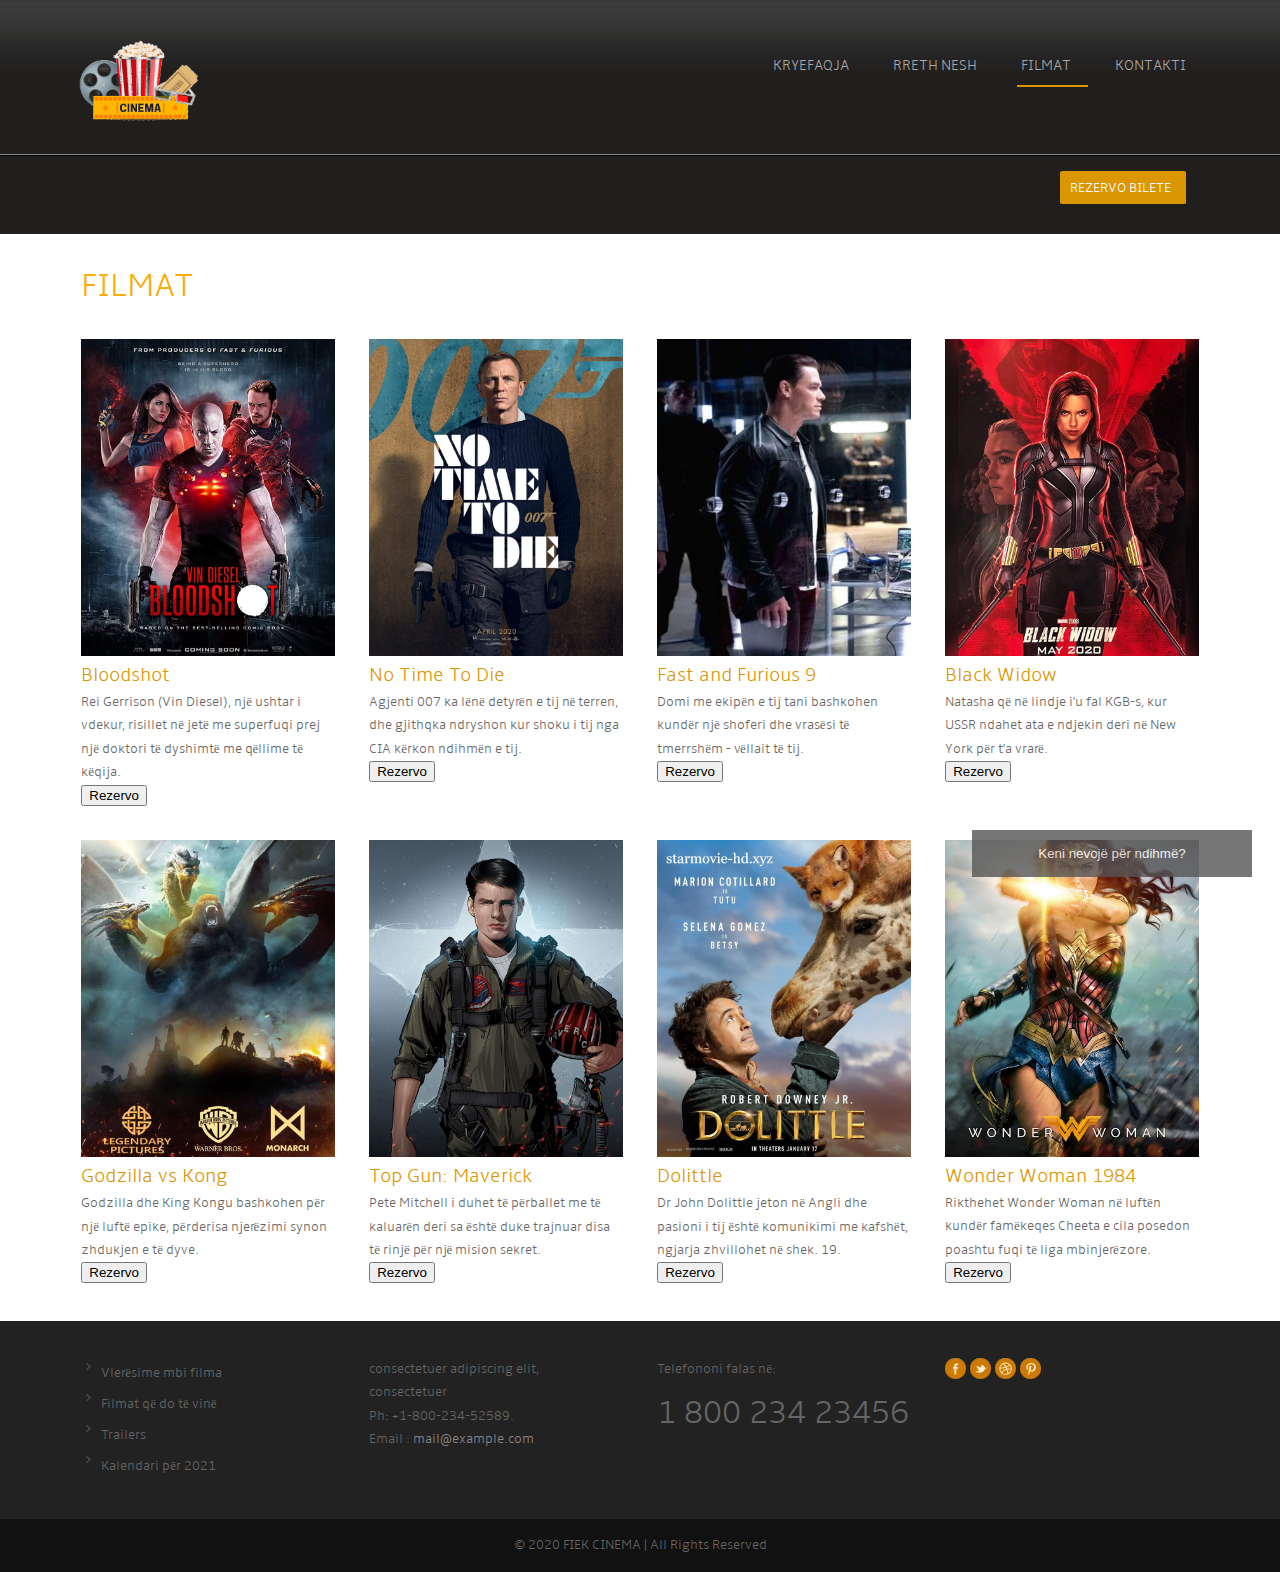
<file: movies_events.html>
<!DOCTYPE HTML>
<html>
<head>
<title>Fiek Cinema</title>
<meta name="viewport" content="width=device-width, initial-scale=1, maximum-scale=1">
<meta http-equiv="Content-Type" content="text/html; charset=utf-8" />
<link rel="stylesheet" href="css/style.css" type="text/css" media="all" />
<script src='js/jquery.min.js'></script>
<script src='js/jquery.color-RGBa-patch.js'></script>
<script src='js/example.js'></script>
<link rel="stylesheet" href="css/chat.css" type="text/css" media="all" />
<script src='js/validimi.js'></script>
<script type="text/javascript">
	function openWin() {
    window.open("web/index.html");
          }
   </script>
</head>
<body>
<div class="header">
	<div class="header-top">
		<div class="wrap">
			<div class="banner-no">
		  		<img src="images/123.png" alt="logo" style="width:150px;height:150px;">
		    </div>
			  <div class="nav-wrap">
					<ul class="group" id="example-one">
			           <li><a href="index.html">Kryefaqja</a></li>
			           <li><a href="about.html">Rreth nesh</a></li>
			  		   <li class="current_page_item"><a href="movies_events.html">Filmat</a></li>
			  		   <li><a href="contact.html">Kontakti</a></li>
			        </ul>
			  </div>
 			<div class="clear"></div>
   		</div>
    </div>
<div class="block">
	<div class="wrap">
			<div style="float:right; margin:30px; margin-top: -20px;">
			<a href="web/index.html" class="watch_but">  REZERVO BILETE</a>
		</div>
		<div class="clear"></div>
		</div>
</div>
</div>
<div class="content">
	<div class="wrap">
		<div class="content-top">
			<h3>FILMAT</h3>
				<div class="col_1_of_4 span_1_of_4">
					<div class="imageRow">
						  	<div class="single">
						  		<a href="https://www.youtube.com/watch?v=vOUVVDWdXbo" rel="lightbox"><img src="images/bloodshot.jpeg" alt="" /></a>
						  	</div>
						  	<div class="movie-text">
						  		<h4 class="h-text"><a href="#">Bloodshot</a></h4>
						  		<p class="h-para">Rei Gerrison (Vin Diesel), një ushtar i vdekur, risillet në jetë me superfuqi prej një doktori të dyshimtë me qëllime të këqija. </p>
						  		<form>
						  			<input type="button" value="Rezervo" class="btn" onclick="openWin()">
						  		</form>
						  	</div>
		  				</div>
		  		</div>
				<div class="col_1_of_4 span_1_of_4">
					<div class="imageRow">
						  	<div class="single">
						  		<a href="https://www.youtube.com/watch?v=BIhNsAtPbPI&t=58s" rel="lightbox"><img src="images/bababond.jpg" alt="" /></a>
						  	</div>
						  	<div class="movie-text">
						  		<h4 class="h-text"><a href="#">No Time To Die</a></h4>
						  		<p class="h-para">Agjenti 007 ka lënë detyrën e tij në terren, dhe gjithqka ndryshon kur shoku i tij nga CIA kërkon ndihmën e tij. </p>
						  		<form>
						  			<input type="button" value="Rezervo" class="btn" onclick="openWin()">
						  		</form>
						  	</div>
		  				</div>
				</div>
				<div class="col_1_of_4 span_1_of_4">
					<div class="imageRow">
						  	<div class="single">
						  		<a href="https://www.youtube.com/watch?v=FUK2kdPsBws" rel="lightbox"><img src="images/ff9.jpg" alt="" /></a>
						  	</div>
						  	<div class="movie-text">
						  		<h4 class="h-text"><a href="#">Fast and Furious 9</a></h4>
						  		<p class="h-para">Domi me ekipën e tij tani bashkohen kundër një shoferi dhe vrasësi të tmerrshëm - vëllait të tij. </p>
						  		<form>
						  			<input type="button" value="Rezervo" class="btn" onclick="openWin()">
						  		</form>
						  	</div>
		  				</div>
				</div>
				<div class="col_1_of_4 span_1_of_4">
					<div class="imageRow">
						  	<div class="single">
						  		<a href="https://www.youtube.com/watch?v=ybji16u608U" rel="lightbox"><img src="images/bw.jpg" alt="" /></a>
						  	</div>
						  	<div class="movie-text">
						  		<h4 class="h-text"><a href="#">Black Widow</a></h4>
						  		<p class="h-para">Natasha që në lindje i'u fal KGB-s, kur USSR ndahet ata e ndjekin deri në New York për t'a vrarë. </p>
						  		<form>
						  			<input type="button" value="Rezervo" class="btn" onclick="openWin()">
						  		</form>
						  	</div>
		  				</div>
				</div>
					<div class="clear"></div>	
			</div>
			<div class="movie-top">
				<div class="col_1_of_4 span_1_of_4">
					<div class="imageRow">
						  	<div class="single">
						  		<a href="https://www.youtube.com/watch?v=UCRV1bU-sKY" rel="lightbox"><img src="images/gugjilla.jpg" alt="" /></a>
						  	</div>
						  	<div class="movie-text">
						  		<h4 class="h-text"><a href="#">Godzilla vs Kong</a></h4>
						  		<p class="h-para">Godzilla dhe King Kongu bashkohen për një luftë epike, përderisa njerëzimi synon zhdukjen e të dyve. </p>
                                <form>
						  			<input type="button" value="Rezervo" class="btn" onclick="openWin()">
						  		</form>
						  	</div>
		  				</div>
		  		</div>
				<div class="col_1_of_4 span_1_of_4">
					<div class="imageRow">
						  	<div class="single">
						  		<a href="https://www.youtube.com/watch?v=g4U4BQW9OEk" rel="lightbox"><img src="images/tomi.jpg" alt="" /></a>
						  	</div>
						  	<div class="movie-text">
						  		<h4 class="h-text"><a href="#">Top Gun: Maverick</a></h4>
						  		<p class="h-para">Pete Mitchell i duhet të përballet me të kaluarën deri sa është duke trajnuar disa të rinjë për një mision sekret. </p>
						  		<form>
						  			<input type="button" value="Rezervo" class="btn" onclick="openWin()">
						  		</form>
						  	</div>
		  				</div>
				</div>
				<div class="col_1_of_4 span_1_of_4">
					<div class="imageRow">
						  	<div class="single">
						  		<a href="https://www.youtube.com/watch?v=FEf412bSPLs&t=4s" rel="lightbox"><img src="images/3000.jpg" alt="" /></a>
						  	</div>
						  	<div class="movie-text">
						  		<h4 class="h-text"><a href="#">Dolittle</a></h4>
						  		<p class="h-para">Dr John Dolittle jeton në Angli dhe pasioni i tij është komunikimi me kafshët, ngjarja zhvillohet në shek. 19. </p>
						  		<form>
						  			<input type="button" value="Rezervo" class="btn" onclick="openWin()">
						  		</form>
						  	</div>
		  				</div>
				</div>
				<div class="col_1_of_4 span_1_of_4">
					<div class="imageRow">
						  	<div class="single">
						  		<a href="https://www.youtube.com/watch?v=vNUcjqP11OY" target="_blank"><img src="images/ww.jpg" alt="" /></a>
						  	</div>
						  	<div class="movie-text">
						  		<h4 class="h-text"><a href="#">Wonder Woman 1984</a></h4>
						  		<p class="h-para">Rikthehet Wonder Woman në luftën kundër famëkeqes Cheeta e cila posedon poashtu fuqi të liga mbinjerëzore. </p>
						  		<form>
						  			<input type="button" value="Rezervo" class="btn" onclick="openWin()">
						  		</form>
						  	</div>
		  				</div>
				</div>
					<div class="clear"></div>	
			</div>
			</div>
				<div class="clear"></div>		
			</div>
<div class="footer">
	<div class="wrap">
			<div class="footer-top">
				<div class="col_1_of_4 span_1_of_4">
					<div class="footer-nav">
						<ul>
							<li><a href="https://www.imdb.com/" target="_blank">Vlerësime mbi filma</a></li>
							<li><a href="https://www.google.com/search?q=newest+movies+of+2020&rlz=1C1GCEA_enXK905XK905&oq=newest+movies+of+2020&aqs=chrome..69i57j0l7.5824j0j4&sourceid=chrome&ie=UTF-8" target="_blank">Filmat që do të vinë</a></li>
								<li><a href="https://www.youtube.com/channel/UCzNWVDZQ55bjq8uILZ7_wyQ" target="_blank">Trailers</a></li>
								<li><a href="https://www.firstshowing.net/schedule2021/" target="_blank">Kalendari për 2021</a></li>
							</ul>
						</div>
				</div>
				<div class="col_1_of_4 span_1_of_4">
					<div class="textcontact">
						<p>consectetuer adipiscing elit,<br>
						consectetuer<br>
						Ph: +1-800-234-52589.<br>
						Email : <a href="mailto:example@mail.com">mail@example.com</a><br>
						</p>
					</div>
				</div>
				<div class="col_1_of_4 span_1_of_4">
					<div class="call_info">
						<p class="txt_3">Telefononi falas në:</p>
						<p class="txt_4">1 800 234 23456</p>
					</div>
				</div>
				<div class="col_1_of_4 span_1_of_4">
					<div class=social>
						<a href="#"><img src="images/fb.png" alt=""/></a>
						<a href="#"><img src="images/tw.png" alt=""/></a>
						<a href="#"><img src="images/dribble.png" alt=""/></a>
						<a href="#"><img src="images/pinterest.png" alt=""/></a>
					</div>
				</div>
				<div class="clear"></div>
			</div>
		</div>
	</div>
	<div class="footer-bottom">
	<div class="wrap">
	<div class="copy">
		<p class="copy_rights">&copy; 2020 FIEK CINEMA | All Rights Reserved</a></p>
	</div>
		</div>
		<button class="open-button" onclick="openForm()">Keni nevojë për ndihmë?</button>

		<div class="chat-popup" id="myForm">
		  <form name="myForm" onsubmit="validateForm()" method="post" class="form-container" action="">
		  	<h2>NDIHMË</h2>
							    	<div>
								    	<span><label>Emri:</label></span><br>
								    	<span><input type="text" value="" name="fname" required></span>
								    </div>
								    <div>
								    	<span><label id="m_email">Email:</label></span><br>
								    	<span><input name="email" type="text" onkeyup="checkemail()" required></span>
								    </div>
								    <div>
								     	<span><label id=m_phno>Telefoni:</label></span><br>
								    	<span><input type="text" value="" name="phno" onkeyup="checkphno()" required="">
								    </div>
								    <div>
								    	<span><label>Mesazhi:</label></span><br>
								    	<span><textarea  name="msg" maxlength="6000" placeholder="Shkruani mesazhin.." required></textarea></span>
								    </div>
								   <div>
								   		    <button type="submit" class="btn">Dërgo</button>
		    								<button type="button" class="btn cancel" onclick="closeForm()">Anulo</button>
								  </div>
							    </form> 
		</div>
</div>
</body>
</html>
</file>
<file: css/flexslider.css>
/* FlexSlider Necessary Styles
*********************************/ 
.flexslider {margin: 0; padding: 0;}
.flexslider .slides > li {display: none; -webkit-backface-visibility: hidden;} /* Hide the slides before the JS is loaded. Avoids image jumping */
.flexslider .slides img {width: 100%; display: block;}
.flex-pauseplay span {text-transform: capitalize;}

/* FlexSlider Default Theme
*********************************/
.flexslider {position: relative;  zoom: 1;}
.flex-viewport {max-height: 2000px; -webkit-transition: all 1s ease; -moz-transition: all 1s ease; transition: all 1s ease;}
.loading .flex-viewport {max-height: 300px;}
.flexslider .slides {}
.carousel li {margin-right: 5px}
/* Direction Nav */
.flex-direction-nav {*height: 0;}
.flex-direction-nav a {
	width:91px;
	height:120px; 
	margin: -20px 0 0;
	display: block;
	background: url(../images/p-but.png) no-repeat 0 0;
	position: absolute; 
	top:40%; z-index: 10; 
	cursor: pointer;
	text-indent: -9999px; 
	opacity: 0; -webkit-transition: all .3s ease;
}
.flex-direction-nav .flex-next {background-position: 100% 0; right: -36px; }
.flex-direction-nav .flex-prev {left: -36px;}
.flexslider:hover .flex-next {opacity: 0.8; right: 5px;}
.flexslider:hover .flex-prev {opacity: 0.8; left: 5px;}
.flexslider:hover .flex-next:hover, .flexslider:hover .flex-prev:hover {opacity: 1;}
.flex-direction-nav .flex-disabled {opacity: .3!important; filter:alpha(opacity=30); cursor: default;}

/* Control Nav */
.flex-control-nav {width: 100%; position: absolute; bottom: -40px; text-align: center;}
.flex-control-nav li {margin: 0 6px; display: inline-block; zoom: 1; *display: inline;}
.flex-control-paging li a {width:0px; height:0px; display: block; background: #666; background: rgba(0,0,0,0.5); cursor: pointer; text-indent: -9999px; -webkit-border-radius: 20px; -moz-border-radius: 20px; -o-border-radius: 20px; border-radius: 20px; box-shadow: inset 0 0 3px rgba(0,0,0,0.3);}
.flex-control-paging li a:hover { background: #333; background: rgba(0,0,0,0.7); }
.flex-control-paging li a.flex-active { background: #000; background: rgba(0,0,0,0.9); cursor: default; }


.flex-control-thumbs {margin: 5px 0 0; position: static; overflow: hidden;}
.flex-control-thumbs li {width: 25%; float: left; margin: 0;}
.flex-control-thumbs img {width: 100%; display: block; opacity: .7; cursor: pointer;}
.flex-control-thumbs img:hover {opacity: 1;}
.flex-control-thumbs .flex-active {opacity: 1; cursor: default;}

@media screen and (max-width: 860px) {
  .flex-direction-nav .flex-prev {opacity: 1; left: 0;}
  .flex-direction-nav .flex-next {opacity: 1; right: 0;}
}
/* Media Queries
***********************/
@media screen and (max-width: 960px) {
  #container {padding: 35px;}
  header {width: 380px;}
  #main {}
}
@media screen and (max-width: 768px) {
  #container {padding: 20px 30px;}
  header {width: 100%; float: none; text-align: center;}
  header h1 {margin: 0 auto 10px;}
  header .button,
  header nav {display: none;}
  #main {margin-left: 0;}
}
@media screen and (max-width: 500px) {
  header h1 {width: 246px;  }
}

@media screen and (max-width: 414px) {
	.flex-direction-nav a {
		width: 50px;
		background: url(../images/p-but.png) no-repeat 0 0;
		background-size: 100px;
	}
}
</file>
<file: css/chat.css>
.open-button {
  background-color: #555;
  color: white;
  padding: 16px 20px;
  border: none;
  cursor: pointer;
  opacity: 0.8;
  position: fixed;
  bottom: 23px;
  right: 28px;
  width: 280px;
}

/* The popup chat - hidden by default */
.chat-popup {
  display: none;
  position: fixed;
  bottom: 0;
  right: 15px;
  border: 3px solid #f1f1f1;
  z-index: 9;
  width: 300px;
}

/* Add styles to the form container */
.form-container {
  max-width: 350px;
  padding: 10px;
  background-color: white;
}

/* Full-width textarea */
.form-container textarea {
  width: 90%;
  padding: 15px;
  margin: 5px 0 22px 0;
  border: none;
  background: #f1f1f1;
  resize: none;
  min-height: 200px;
}

/* When the textarea gets focus, do something */
.form-container textarea:focus {
  background-color: #ddd;
  outline: none;
}

/* Set a style for the submit/send button */
.form-container .btn {
  background-color: #4CAF50;
  color: white;
  padding: 16px 20px;
  border: none;
  cursor: pointer;
  width: 100%;
  margin-bottom:10px;
  opacity: 0.8;
}

/* Add a red background color to the cancel button */
.form-container .cancel {
  background-color: red;
}

/* Add some hover effects to buttons */
.form-container .btn:hover, .open-button:hover {
  opacity: 1;
}
</file>
<file: css/tsc_tabs.css>
.tsc_clear { clear:both; padding:0; margin:0; width:100%; font-size:0px; line-height:0px;}
.tsc_tabs_type_1 dd.current { display:block;}
.tsc_tabs_type_1 { width:100%; height:468px; box-shadow:0 0 3px #c3c3c3; border-radius:10px; background-color:#f8f8f8; overflow:hidden; position:relative; margin:0; }
.tsc_tabs_type_1 dt { width:22%; border-bottom:1px solid #ededed; font-size:12px; font-weight:700; cursor:pointer; padding:14px 0 14px 3%; }
.tsc_tabs_type_1 dt img { display:inline-block; margin-right:15px; position:relative; top:5px; }
.tsc_tabs_type_1 dd { margin-left:25%; background-color:#FFF; height:100%; box-shadow:inherit; overflow:auto; position:absolute; top:0; right:0; display:none; z-index:1000; padding:4%; }
.tsc_tabs_type_1 dt:first-child { margin-top:0; }
.tsc_tabs_type_1 dd .column_group p:first-child { margin-top:0; }
.tsc_tabs_type_1_arrow { position:absolute; top:0; left:23%; z-index:1001; width:18px; height:36px; }
.tsc_tabs_type_1 dt.current,
.tsc_tabs_type_2 dt.current { color:#01C3FD; background-color:#fff; }
.tsc_tabs_type_2 dd.current { display:block; }
.tsc_tabs_type_2 { position:relative; margin:0; font-size:12px; height:330px; }
.tsc_tabs_type_2 dt { font-size:12px; float:left; margin-left:0; margin-right:5px; cursor:pointer; font-weight:bold; box-shadow:0 0 3px #c3c3c3; border-radius:10px 10px 0 0; height:40px; line-height:40px; padding:0 16px; background-color:#f8f8f8; }
.tsc_tabs_type_2 dt.current { background-color:#fff; }
.tsc_tabs_type_2 dd { display:none; position:absolute; margin:0; background:#FFF; top:40px; left:0; padding:30px; border-radius:0 10px 10px 10px; box-shadow:0 0 3px #c3c3c3; height:230px; }
.tsc_tabs_type_2_arrow { position:absolute; top:38px; z-index:1001; width:28px; height:15px; }
#tsc_tabs_type_3_container {
      width: 100%;
    }
#tsc_tabs_type_3 {
      overflow: hidden;
      width: 100%;
      margin: 0;
      padding: 0;
      list-style: none;
    }
#tsc_tabs_type_3 li {
      float: left;
      margin: 0 -15px 0 0;
    }
#tsc_tabs_type_3 a {
      float: left;
	  position: relative;
	  padding: 0 40px;
      height: 0; 
	  line-height: 30px;
      text-transform: uppercase;
      text-decoration: none;
      color: #fff;	  
      border-right: 30px solid transparent;
      border-bottom: 30px solid #3D3D3D;
      border-bottom-color: #777\9;
      opacity: .3;
      filter: alpha(opacity=30);	  
    }
#tsc_tabs_type_3 a:hover,
    #tsc_tabs_type_3 a:focus {
      border-bottom-color: #2ac7e1;
      opacity: 1;
      filter: alpha(opacity=100);
    }
    #tsc_tabs_type_3 a:focus {
      outline: 0;
    }
	#tsc_tabs_type_3 #current {
      z-index: 3;
      border-bottom-color: #3d3d3d;
      opacity: 1;
      filter: alpha(opacity=100);	  
    }
 /* ----------- */
    #tsc_tabs_type_3_content {
        background: #fff;
        border-top: 2px solid #3d3d3d;
        border-bottom: 1px solid #ccc;
        border-left: 1px solid #ccc;
        border-right: 1px solid #ccc;
        padding: 2em;
        /*height: 220px;*/
    }
    #tsc_tabs_type_3_content h2,
  	#tsc_tabs_type_3_content h3,
  	#tsc_tabs_type_3_content p {
        margin: 0 0 15px 0;
    }  
	#tsc_tabs_type_4_container {
      width: 100%;

    }
#tsc_tabs_type_4
{
  overflow: auto;
  width: 100%;
  list-style: none;
  margin: 0;
  padding: 0;
}
#tsc_tabs_type_4 li
{
    margin: 0;
    padding: 0;
    float: left;

}
#tsc_tabs_type_4 a
{
    -moz-box-shadow: -4px 0 0 rgba(0, 0, 0, .2);
    -webkit-box-shadow: -4px 0 0 rgba(0, 0, 0, .2);
    box-shadow: -4px 0 0 rgba(0, 0, 0, .2);
    background: #ad1c1c;
    background:    -moz-linear-gradient(220deg, transparent 10px, #ad1c1c 10px);
    background:    -webkit-linear-gradient(220deg, transparent 10px, #ad1c1c 10px);     
    background:     -ms-linear-gradient(220deg, transparent 10px, #ad1c1c 10px); 
    background:      -o-linear-gradient(220deg, transparent 10px, #ad1c1c 10px); 
    background:         linear-gradient(220deg, transparent 10px, #ad1c1c 10px);
    text-shadow: 0 1px 0 rgba(0,0,0,.5);
    color: #fff;
    float: left;
    font: bold 12px/35px 'Lucida sans', Arial, Helvetica;
    height: 35px;
    padding: 0 30px;
    text-decoration: none;
}
#tsc_tabs_type_4 a:hover
{
    background: #c93434;
    background:    -moz-linear-gradient(220deg, transparent 10px, #c93434 10px);
    background:    -webkit-linear-gradient(220deg, transparent 10px, #c93434 10px);     
    background:     -ms-linear-gradient(220deg, transparent 10px, #c93434 10px); 
    background:      -o-linear-gradient(220deg, transparent 10px, #c93434 10px); 
    background:         linear-gradient(220deg, transparent 10px, #c93434 10px);     
}
#tsc_tabs_type_4 a:focus
{
	outline: 0;
}
#tsc_tabs_type_4 #current a
{
    background: #ccc;
    background:    -moz-linear-gradient(220deg, transparent 10px, #fff 10px);
    background:    -webkit-linear-gradient(220deg, transparent 10px, #fff 10px);     
    background:     -ms-linear-gradient(220deg, transparent 10px, #fff 10px); 
    background:      -o-linear-gradient(220deg, transparent 10px, #fff 10px); 
    background:         linear-gradient(220deg, transparent 10px, #fff 10px);
    text-shadow: none;    
    color: #333;
    background: #f2f2f2;
}
#tsc_tabs_type_4_content
{
    background-color: #fff;
	border-top: 1px solid #c93434;
    padding: 16px;
	border-bottom: 1px solid #c93434;
	border-left: 1px solid #c93434;
	border-right: 1px solid #c93434;
}
.tsc_flat_tab_main_container {width: 100%px;}
ul.flat_tabs {
	margin: 0;
	padding: 0;
	float: left;
	list-style: none;
	height: 32px;
	border-bottom: 1px solid #ccc;
	border-left: 1px solid #ccc;
	width: 100%;
}
ul.flat_tabs li {
	float: left;
	margin: 0;
	padding: 0;
	height: 31px;
	line-height: 31px;
	border: 1px solid #ccc;
	border-left: none;
	margin-bottom: -1px;
	background: #eee;
	overflow: hidden;
	position: relative;
}
ul.flat_tabs li a {
	text-decoration: none;
	color: #000;
	display: block;
	font-size: 1.2em;
	padding: 0 20px;
	border: 1px solid #fff;
	outline: none;
}
ul.flat_tabs li a:hover {
	background: #ccc;
}	
html ul.flat_tabs li.active, html ul.flat_tabs li.active a:hover  {
	background: #fff;
	border-bottom: 1px solid #fff;
}
.tsc_flat_tab_subcontainer {
	border: 1px solid #ccc;
	border-top: none;
	clear: both;
	float: left; 
	width: 100%;
	background: #fff;
	-moz-border-radius-bottomright: 5px;
	-khtml-border-radius-bottomright: 5px;
	-webkit-border-bottom-right-radius: 5px;
	-moz-border-radius-bottomleft: 5px;
	-khtml-border-radius-bottomleft: 5px;
	-webkit-border-bottom-left-radius: 5px;
}
.tsc_flat_tab_content {
	padding: 20px;
	font-size: 1.2em;
}
.tsc_flat_tab_content h2 {
	font-weight: normal;
	padding-bottom: 10px;
	border-bottom: 1px dashed #ddd;
	font-size: 1.8em;
}
.tsc_flat_tab_content h3 a{
	color: #254588;
}
.tsc_flat_tab_content img {
	float: left;
	margin: 0 20px 20px 0;
	border: 1px solid #ddd;
	padding: 5px;
}
.tsc_gradient-tabs {
    position: relative;
	width: 100%;
}

.tsc_gradient-tabs input {
	position: absolute;
	z-index: 1000;
	width: 120px;
	height: 40px;
	left: 0px;
	top: 0px;
	opacity: 0;
    -ms-filter:"progid:DXImageTransform.Microsoft.Alpha(Opacity=0)";
    filter: alpha(opacity=0);
	cursor: pointer;
}
.tsc_gradient-tabs input#grad-tab-2{
	left: 120px;
}
.tsc_gradient-tabs input#grad-tab-3{
	left: 240px;
}
.tsc_gradient-tabs input#grad-tab-4{
	left: 360px;
}
.tsc_gradient-tabs label {
	background: #ddd;
	background: -moz-linear-gradient(top, #eee 0%, #ddd 100%);
	background: -webkit-gradient(linear, left top, left bottom, color-stop(0%,#eee), color-stop(100%,#ddd));
	background: -webkit-linear-gradient(top, #eee 0%,#ddd 100%);
	background: -o-linear-gradient(top, #eee 0%,#ddd 100%);
	background: -ms-linear-gradient(top, #eee 0%,#ddd 100%);
	background: linear-gradient(top, #eee 0%,#ddd 100%);
	font-size: 15px;
	line-height: 40px;
	height: 40px;
	position: relative;
	padding: 0 20px;
    float: left;
	display: block;
	width: 80px;
	color: #333;
	letter-spacing: 1px;
	text-transform: uppercase;	
	text-align: center;
	text-shadow: 1px 1px 1px rgba(255,255,255,0.3);
    border-radius: 3px 3px 0 0;
    box-shadow: 2px 0 2px rgba(0,0,0,0.1), -2px 0 2px rgba(0,0,0,0.1);
}
.tsc_gradient-tabs label:after {
    content: '';
	background: #fff;
	position: absolute;
	bottom: -2px;
	left: 0;
	width: 100%;
	height: 2px;
	display: block;
}
.tsc_gradient-tabs input:hover + label {
	background: #fff;
}
.tsc_gradient-tabs label:first-of-type {
    z-index: 4;
    box-shadow: 2px 0 2px rgba(0,0,0,0.1);
}
.grad-tab-label-2 {
    z-index: 3;
}
.grad-tab-label-3 {
    z-index: 2;
}
.grad-tab-label-4 {
    z-index: 1;
}
.tsc_gradient-tabs input:checked + label {
    background: #f2f2f2;
	z-index: 6;
/*	border-left: 1px solid #f2f2f2; */
    -webkit-animation: page 0.2s linear;
    -moz-animation: page 0.2s linear;
    -ms-animation: page 0.2s linear;
    -o-animation: page 0.2s linear;
    animation: page 0.2s linear;
}
.clear-shadow {
	clear: both;
}
.gradtab-content {
    background: #fff;
	position: relative;
    width: 100%;
	height: 240px;
	z-index: 5;
	overflow: hidden;
   	box-shadow: 1px 2px 7px rgba(0,0,0,0.2);
    border-radius: 0 3px 3px 3px;
}
.gradtab-content div {
    position: absolute;
	top: 0;
	padding: 10px 40px;
	z-index: 1;
    opacity: 0;
    -webkit-transition: all linear 0.3s;
    -moz-transition: all linear 0.3s;
    -o-transition: all linear 0.3s;
    -ms-transition: all linear 0.3s;
    transition: all linear 0.3s;
}
.gradtab-content-1, .gradtab-content-3 {
	-webkit-transform: translateX(-250px);
	-moz-transform: translateX(-250px);
	-o-transform: translateX(-250px);
	-ms-transform: translateX(-250px);
	transform: translateX(-250px);
}
.gradtab-content-2, .gradtab-content-4 {
    -webkit-transform: translateX(250px);
	-moz-transform: translateX(250px);
	-o-transform: translateX(250px);
	-ms-transform: translateX(250px);
	transform: translateX(250px);
}
.tsc_gradient-tabs input.grad-tab-selector-1:checked ~ .gradtab-content .gradtab-content-1,
.tsc_gradient-tabs input.grad-tab-selector-2:checked ~ .gradtab-content .gradtab-content-2,
.tsc_gradient-tabs input.grad-tab-selector-3:checked ~ .gradtab-content .gradtab-content-3,
.tsc_gradient-tabs input.grad-tab-selector-4:checked ~ .gradtab-content .gradtab-content-4 {
    -webkit-transform: translateX(0px);
	-moz-transform: translateX(0px);
	-o-transform: translateX(0px);
	-ms-transform: translateX(0px);
	transform: translateX(0px);
	z-index: 100;
    -ms-filter:"progid:DXImageTransform.Microsoft.Alpha(Opacity=100)";
    filter: alpha(opacity=100);
    opacity: 1;
    -webkit-transition: all ease-out 0.2s 0.1s;
    -moz-transition: all ease-out 0.2s 0.1s;
    -o-transition: all ease-out 0.2s 0.1s;
    -ms-transition: all ease-out 0.2s 0.1s;
    transition: all ease-out 0.2s 0.1s;
}
.gradtab-content div h2,
.gradtab-content div h3{
	color: #1344B0;
	cursor:pointer;
	line-height: 1.8em;
	font-size: 13px;
}
.gradtab-content div h2:hover
.gradtab-content div h3:hover{
	text-decoration: underline;
}
.gradtab-content div p {
	font-size: 14px;
	line-height: 22px;
	text-align: left;
	margin: 0;
	color: #777;
	padding-left: 15px;
	border-left: 8px solid rgba(204,204,204, 0.2);
}
.tsc_gradient-vtabs {
    position: relative;
	width: 100%;
}
.tsc_gradient-vtabs input {
	position: absolute;
	z-index: 1000;
	width: 120px;
	height: 40px;
	left: 0px;
	top: 0px;
	opacity: 0;
    -ms-filter:"progid:DXImageTransform.Microsoft.Alpha(Opacity=0)";
    filter: alpha(opacity=0);
	cursor: pointer;
}
.tsc_gradient-vtabs input#vgrad-tab-2{
	top: 40px;
}
.tsc_gradient-vtabs input#vgrad-tab-3{
	top: 80px;
}
.tsc_gradient-vtabs input#vgrad-tab-4{
	top: 120px;
}
.tsc_gradient-vtabs label {
	background: #ddd;
	background: -moz-linear-gradient(top, #eee 0%, #ddd 100%);
	background: -webkit-gradient(linear, left top, left bottom, color-stop(0%,#eee), color-stop(100%,#ddd));
	background: -webkit-linear-gradient(top, #eee 0%,#ddd 100%);
	background: -o-linear-gradient(top, #eee 0%,#ddd 100%);
	background: -ms-linear-gradient(top, #eee 0%,#ddd 100%);
	background: linear-gradient(top, #eee 0%,#ddd 100%);
	font-size: 15px;
	line-height: 40px;
	height: 40px;
	position: relative;
	padding: 0 20px;
	display: block;
	width: 80px;
	color: #333;
	letter-spacing: 1px;
	text-transform: uppercase;
	text-align: right;
	float: left;
	clear: both;
	text-shadow: 1px 1px 1px rgba(255,255,255,0.3);
    border-radius: 3px 0 0 3px;
    box-shadow: 0px 2px 2px rgba(0,0,0,0.1);
}
.tsc_gradient-vtabs label:after {
    content: '';
	background: #ff2f2ff;
	position: absolute;
	right: -2px;
	top: 0;
	width: 2px;
	height: 100%;
}
.tsc_gradient-vtabs input:hover + label {
	background: #ffffff;
}
.tsc_gradient-vtabs label:first-of-type {
    z-index: 4;
}
.vgrad-tab-label-2 {
    z-index: 3;
}
.vgrad-tabtab-label-3 {
    z-index: 2;
}
.vgrad-tabtab-label-4 {
    z-index: 1;
}
.tsc_gradient-vtabs input:checked + label {
    background: #f2f2f2;
	z-index: 6;
}
.clear-shadow {
	clear: both;
}
.vgradtab-content {
    background: #fff;
	position: relative;
    width: auto;
	margin: -175px 0 0 120px;
	height: 250px;
	z-index: 5;
	overflow: hidden;
	box-shadow: 1px 2px 7px rgba(0,0,0,0.2);
    border-radius: 3px;
}
.vgradtab-content div {
    position: absolute;
	top: 0;
	padding: 10px 40px;
	z-index: 1;
    opacity: 0;
    -webkit-transition: all linear 0.5s;
    -moz-transition: all linear 0.5s;
    -o-transition: all linear 0.5s;
    -ms-transition: all linear 0.5s;
    transition: all linear 0.5s;
}
.vgradtab-content div{
	-webkit-transform: translateY(-450px);
	-moz-transform: translateY(-450px);
	-o-transform: translateY(-450px);
	-ms-transform: translateY(-450px);
	transform: translateY(-450px);
}
.tsc_gradient-vtabs input.vgrad-tab-selector-1:checked ~ .vgradtab-content .vgradtab-content-1,
.tsc_gradient-vtabs input.vgrad-tab-selector-2:checked ~ .vgradtab-content .vgradtab-content-2,
.tsc_gradient-vtabs input.vgrad-tab-selector-3:checked ~ .vgradtab-content .vgradtab-content-3,
.tsc_gradient-vtabs input.vgrad-tab-selector-4:checked ~ .vgradtab-content .vgradtab-content-4 {
    -webkit-transform: translateY(0px);
	-moz-transform: translateY(0px);
	-o-transform: translateY(0px);
	-ms-transform: translateY(0px);
	transform: translateY(0px);
    z-index: 100;
    -ms-filter:"progid:DXImageTransform.Microsoft.Alpha(Opacity=100)";
    filter: alpha(opacity=100);
    opacity: 1;
    -webkit-transition: all ease-out 0.3s 0.3s;
    -moz-transition: all ease-out 0.3s 0.3s;
    -o-transition: all ease-out 0.3s 0.3s;
    -ms-transition: all ease-out 0.3s 0.3s;
    transition: all ease-out 0.3s 0.3s;
}
.vgradtab-content div h2,
.vgradtab-content div h3{
	color: #398080;
}
.vgradtab-content div p {
	font-size: 14px;
	line-height: 22px;
	text-align: left;
	margin: 0;
	color: #777;
	padding-left: 15px;
	border-left: 8px solid rgba(204,204,204, 0.2);
}

@media only screen and (max-width: 1080px) {
	.tsc_gradient-tabs label {
		padding: 0 7px;
	}
	.tsc_gradient-tabs input#grad-tab-2 {
		left: 94px;
		width: 80px;
	}
}

@media only screen and (max-width: 1024px) {
	.tsc_gradient-tabs label {
		font-size: 13px;
	}
	.tsc_gradient-tabs input {
		width: 80px;
	}
	.tsc_gradient-tabs input:checked + label, .tsc_gradient-tabs label{
		width: 72px;
	}
	.gradtab-content div {
		padding: 10px 10px;
	}
}
@media only screen and (max-width: 991px) {
	.tsc_gradient-tabs input:checked + label, .tsc_gradient-tabs label {
		width: 69px;
	}
}
@media only screen and (max-width: 900px) {
	.tsc_gradient-tabs input:checked + label, .tsc_gradient-tabs label {
		width: 61px;
	}
}
@media only screen and (max-width: 480px) {
	.tsc_gradient-tabs input {
		width: 56px;
	}
}
@media only screen and (max-width: 414px) {
	.tsc_gradient-tabs input {
		width: 0px;
	}
}
</file>
<file: css/style.css>
/* reset */
html,body,div,span,applet,object,iframe,h1,h2,h3,h4,h5,h6,p,blockquote,pre,a,abbr,acronym,address,big,cite,code,del,dfn,em,img,ins,kbd,q,s,samp,small,strike,strong,sub,sup,tt,var,b,u,i,dl,dt,dd,ol,nav ul,nav li,fieldset,form,label,legend,table,caption,tbody,tfoot,thead,tr,th,td,article,aside,canvas,details,embed,figure,figcaption,footer,header,hgroup,menu,nav,output,ruby,section,summary,time,mark,audio,video{margin:0;padding:0;border:0;font-size:100%;font:inherit;vertical-align:baseline;}
article, aside, details, figcaption, figure,footer, header, hgroup, menu, nav, section {display: block;}
ol,ul{list-style:none;margin:0;padding:0;}
blockquote,q{quotes:none;}
blockquote:before,blockquote:after,q:before,q:after{content:'';content:none;}
table{border-collapse:collapse;border-spacing:0;}
/* start editing from here */
a{text-decoration:none;}
.txt-rt{text-align:right;}/* text align right */
.txt-lt{text-align:left;}/* text align left */
.txt-center{text-align:center;}/* text align center */
.float-rt{float:right;}/* float right */
.float-lt{float:left;}/* float left */
.clear{clear:both;}/* clear float */
.pos-relative{position:relative;}/* Position Relative */
.pos-absolute{position:absolute;}/* Position Absolute */
.vertical-base{	vertical-align:baseline;}/* vertical align baseline */
.vertical-top{	vertical-align:top;}/* vertical align top */
.underline{	padding-bottom:5px;	border-bottom: 1px solid #eee; margin:0 0 20px 0;}/* Add 5px bottom padding and a underline */
nav.vertical ul li{	display:block;}/* vertical menu */
nav.horizontal ul li{	display: inline-block;}/* horizontal menu */
img{max-width:100%;}
/*end reset*/
@font-face {
	font-family: 'AmbleRegular';
    src: url( ../fonts/Amble-Light-webfont.ttf ) format("truetype"); 
}
body{
	font-family: 'AmbleRegular';
	background:#fff;
}
.header{
	background: url(../images/hd-bg.png);
}
.header-top{
	border-bottom: 2px ridge #333;
}
.wrap{
	width:80%;
	margin:0 auto;
}
.banner-no{
	float:left;
}
/*--menu--*/
header { padding: 100px 0 0 0; display: block; }
header h1 { width: 960px; margin: 0 auto; }
a:hover { color: white; }
.nav-wrap { 
	float: right;
	width: 67%;
	margin: 50px auto; 
}
.nav-wrap ul{
	float:right;
}
/* Clearfix */
.group:after { visibility: hidden; display: block; content: ""; clear: both; height: 0; }
*:first-child+html .group { zoom: 1; } 
/* Example One */
#example-one { 
	margin: 0 auto; 
	list-style: none; 
	position: relative; 
}
#example-one li { 
	display: inline-block;	
	margin-right: 20px;
}
#example-one a { 
	color: #aaa; 
	font-size: 14px; 
	float: left;
	padding: 6px 10px 4px 10px;
	text-decoration: none;
	text-transform: uppercase;
}
#example-one a:hover { 
	color:#DB9603;
}
#magic-line { 
	position: absolute;
	bottom: -2px; 
	left: 0; 
	width:10px; 
	height: 2px; 
	background:#DB9603;
}
.ie6 #example-one li, .ie7 #example-one li { 
	display: inline; 
}
.ie6 #magic-line {
	bottom: -3px;
}
.h-logo{
	float:left;
}
/*--banner--*/
.main img{
	display:block;
}
.block{
	margin-top: 20px;
}
#reservation-form {
	float:right;
	margin-top:6px;
}
#reservation-form .field{
	float:left;
}
#reservation-form .field1{
	float:left;
}
#reservation-form .field {
	display: block;
	height: 55px;
	font-size: 13px;
	color: #FAC9A9;
	margin-bottom: 10px;
}
#reservation-form select {
	border: 1px solid #5D3825;
	background:#DB9603;
	color: #fff;
	outline: none;
	padding: 5px;
	float: left;
}
#reservation-form select.select1 {
	width:200px;
	margin-right: 10px;
}
#reservation-form select.select2 {
	width:200px;
	margin-right: 10px;
}
#reservation-form label {
	display: block;
	padding-bottom: 4px;
	font-size: 13px;
	color:#aaa;
}
/*--Content--*/
.content{
	background:#fff;
	padding: 20px 0;
}
/*  GRID OF THREE   ============================================================================= */
.listview_1_of_3{
	display: block;
	float:left;
	margin: 0% 0 0% 1.6%;
}
.listview_1_of_3 h3{
	color:#FCAC03;
	font-size:2em;
	margin-bottom:5%;
}
.extra-wrap {
	overflow: hidden;
}
.data {
	color: #989898;
	margin-bottom: 1px;
}
.color {
	color: #1344B0;
	text-decoration: underline;
	line-height: 1.8em;
	font-size: 13px;
}
a:hover {
	text-decoration: none;
	color: #1344B0;
}
.text-top {
	padding-top: 6px;
	display: inline-block;
	font-size: 13px;
	line-height: 1.8em;
	color: #888;
}
.listimg{
	display: block;
	float:left;
}
.listimg1{
	width:47%;
	float:left;
	margin-right: 6%;
}
.listimg1 img, .listimg2 img{
	margin-bottom: 3%;
}
.listimg2{
	width:47%;
	float:left;
	margin-right:0;
}
.link {
	font-size: 12px;
	line-height: 20px;
	color: #313131;
	font-weight: bold;
	text-decoration:underline;
	line-height: 1.8em;
}
.link:hover{
	text-decoration:none;
	color: #313131;
}
.link2 {
	font-size: 14px;
	line-height: 20px;
	color:#FCAC03;
	font-weight: bold;
	background: url(../images/s-icon.png) 110px 6px no-repeat;
	padding-right: 15px;
	display: inline-block;
	margin-bottom: 10%;
}
.link2:hover{
	text-decoration:underline; 
	color:#FCAC03;
}
.middle-list{
	margin-bottom:5%;
}
.text{
	display: block;
	float:left;
	margin: 0% 0 7% 3.6%;
}
.listview_1_of_3:first-child { margin-left: 0; }

.images_1_of_3 {
	width: 29.2%;
	padding:1.5%; 
}
.listimg_1_of_2{
	width:28.2%;
}
.list_1_of_2 {
	width: 68.2%;
}
.images_1_of_3  img {
	max-width:100%;
	display:block;
}
.list_1_of_2  h3{
	color:#C94848;
	margin-bottom:0.2em;
	margin-top:0;
	font-size:1em;
	font-family:  MuseoSlab300, 'lucida sans unicode', 'lucida grande', 'Trebuchet MS', verdana, arial, helvetica, helve, sans-serif;
	font-weight : normal;
	letter-spacing: -1px;
}
.list_1_of_2  p{
	font-size:0.8125em;	
	color: #333;
	line-height: 1.5em;
	font-family : verdana, arial, helvetica, helve, sans-serif;
	padding:0; 	
}
/***** Media Quries *****/
@media only screen and (max-width: 1024px) {
	.wrap{
		width:90%;
	}	
}
/*  GO FULL WIDTH AT LESS THAN 640 PIXELS */
@media only screen and (max-width: 640px) {
	
	.wrap{
		width:95%;
	}
	.listview_1_of_3{ 
		margin: 2% 0 2% 0%;
	}
	.text{
		margin: 0% 0 3% 3%;
	}
	.images_1_of_3 {
		width:94%;
		padding:3%;
	}
}
/*  GO FULL WIDTH AT LESS THAN 480 PIXELS */
@media only screen and (max-width: 480px) {
	
	.wrap{
		width:95%;
	}
	.listview_1_of_3{ 
		margin: 2% 0 2% 0%;
	}
	.text {
		margin: 0% 0 6% 3%;
	}
	.images_1_of_3 {
		width:92%;
		padding:4%;
	}
}
p.s-img a:hover{
	opacity:0.5;
}
.link4 {
	font-weight: bold;
	color: #E3480B;
	display: inline-block;
	font-size: 13px;
	margin-bottom: 4%;
	text-decoration:underline;
}
.link4:hover {
	text-decoration:none;
	color: #E3480B;
}
.color1{
	color: #989898;
	font-size: 13px;
}
.link-top {
	margin-top: 11px;
	display: inline-block;
}
.color2{
	text-decoration: underline;
	font-size:13px;
	line-height:1.8em;
	color:#1344B0;
}
/*--Footer--*/
.footer {
	background:#222;
}
.footer-top{
	padding: 20px 0;
}
/*  GRID OF FOUR   ============================================================================= */
.col_1_of_4{
	display: block;
	float:left;
}
.col_1_of_4:first-child { margin-left: 0; } 
.span_1_of_4 {
	width: 22%;
	padding: 1.5%;
}
.social img:hover {
	opacity:0.7;
}
.span_1_of_4  p {
	font-size:0.8125em;
	color: #666;
	line-height: 1.8em;
}
p.txt_4{
	color: #666;
	margin-top:2%;
	font-size:2em;
}
.content-top h3 {
	color: #FCAC03;
	font-size: 2em;
	padding: 1.5%;
}
/***** Media Quries *****/
@media only screen and (max-width: 1024px) {
	.wrap{
		width:95%;
	}	
}
/*  GO FULL WIDTH AT LESS THAN 640 PIXELS */
@media only screen and (max-width: 640px) and (min-width: 480px) {
	.wrap{
		width:95%;
	}
	.col_1_of_4{ 
		margin: 1% 0 1% 0%;
	}
	.span_1_of_4 {
		width:94%;
		padding:3%;  
	}
}

/*  GO FULL WIDTH AT LESS THAN 480 PIXELS */
@media only screen and (max-width: 480px) {
	.wrap{
		width:95%;
	}
	.col_1_of_4{ 
		margin: 1% 0 1% 0%;
	}
	.span_1_of_4 {
		width:92%;
		padding:4%; 
	}
}
.footer-nav li {
	list-style-image: url(../images/f-icon.png);
	margin: 0 0 5px 20px;
}
.footer-nav li a {
	font-size: 13px;
	color:#666;
	vertical-align: top;
	line-height: 21px;
}
.footer-nav li a:hover{
	color:#888;
}
.footer-bottom {
	background: #111;
	padding: 20px;
}
.copy{
	text-align:center;
}
.copy p{
	color:#666;
	font-size: 13px;
}
.copy p a {
	color: #FCAC03;
}
.copy p a:hover {
	text-decoration:underline;
}
/*--About--*/
/*  GRID OF Content With Image and Sidebar   ============================================================================= */
.about{
	display: block;
	float:left;
}
.rightsidebar{
	display: block;
	float:left;
	margin: 0% 0 0% 1.6%;
}
.about:first-child { margin-left: 0; } 
.desc{
	display: block;
	float:left;
	margin: 0% 0 0% 2.6%;
}
.span_1_of_2{
	width: 67.1%;
	padding:1.5%;
}
.images_3_of_2 {
	width: 45.2%;
	float: left;
}
.span_3_of_2{
	width: 52.2%;
}
.span_3_of_1{
	width: 25.2%;
	padding:1.5%;
}
.images_3_of_2  img {
	max-width:100%;
	display:block;
}
.span_3_of_2  h3{
	color:#C94848;
	margin-bottom:0.3em;
	font-size:1.5em;
	font-weight : normal;
	margin-top: 0px;
	letter-spacing: -1px;
}
.span_3_of_2  p  {
	font-size:0.8125em;
	padding:0.3em 0;
	color: #888;
	line-height: 1.8em;
}
.span_3_of_1 p {
	font-size:0.8125em;
	padding:0.42em 0;
	color: #333;
	line-height: 1.6em;
}
/***** Media Quries *****/
@media only screen and (max-width: 1024px) {
	.wrap{
		width:90%;
	}	
}
/*  GO FULL WIDTH AT LESS THAN 640 PIXELS */
@media only screen and (max-width: 640px) {
	.wrap{
		width:95%;
	}
	.grid {
		margin:0;
	}
	.about{ 
		margin: 2% 0 2% 0%;
	}
	.rightsidebar{
		margin:0;
	}
	.image{
		padding:3%;
	}
	.desc{
		margin:0;
	}
	.span_1_of_2 {
		width:94%;
		padding:3%;
	}
	.span_3_of_2 {
		width: 100%;
	}
	.images_3_of_2{
		width: 100%;
		margin-bottom: 1em;
	}
	.span_3_of_1 {
		width:94%;
		padding:3%;
	}
}
/*  GO FULL WIDTH AT LESS THAN 480 PIXELS */
@media only screen and (max-width: 480px) {
	.wrap{
		width:95%;
	}
	.about{ 
		margin: 2% 0 2% 0%;
	}
	.rightsidebar{
		margin:0;
	}
	.grid {
		margin:0;
	}
	.image{
		padding:4%;
	}
	.desc{
		margin:0;
	}
	.span_1_of_2 {
		width:92%;
		padding:4%;
	}
	.span_3_of_2 {
		width: 100%;
	}
	.images_3_of_2{
		width: 100%;
	}
	.span_3_of_1 {
		width:92%;
		padding:4%;
	}
}
.watch_but {
	display: inline-block;
	background:#DB9603;
	position: relative;
	border-radius: 2px;
	font-size: 13px;
	line-height: 11px;
	color: #FFF;
	border-bottom: 1px solid #DB9603;
	border-right: 1px solid #DB9603;
	margin: 15px 0 0;
	padding:12px 14px 9px 10px;
}
.span_3_of_2 h4{
	color:#888;
	font-size:1.5em;
	margin-bottom: 2%;
}
.link1{
	color:#1344B0;
	text-decoration:underline;
	font-size:13px;
	margin-bottom: 2%;
}
.about-top{
	margin-bottom:5%;
}
.small_box{
	margin-bottom: 11px;
}
.premier .col {
	float: left;
	width: 30%;
	margin-left: 3.3%;
}
a{
	color:#888;
	font-size:13px;
	line-height:1.5em;
}
.button {
	display: inline-block;
	background: #DB9603;
	position: relative;
	border-radius: 2px;
	font-size: 13px;
	line-height: 11px;
	color: #FFF;
	border-bottom: 1px solid #DB9603;
	border-right: 1px solid #DB9603;
	margin:20px 0;
	padding: 12px 14px 9px 10px;
}
.latest_news {
	margin: -1px 5px 0 -1px;
}
.latest_news li {
	margin-bottom: 18px;
}
.date {
	background:#f0f0f0;
	color:#888;
	margin: 0 1px 10px 0;
	display: inline-block;
	border-radius: 2px;
	padding:5px;
}
.span_3_of_1 h3{
	color:#FCAC03;
	font-size:1.5em;
	margin-bottom:9%;
	background:#f0f0f0;
	padding: 8px;
}
.span_1_of_2 h3{
	color:#FCAC03;
	font-size:1.5em;
	margin-bottom:4%;
	background:#f0f0f0;
	padding: 8px;
}
li.m_bottom{
	margin-bottom:0px;
}
h4.h-text a{
	color:#DB9603;
	font-size:1.2em;
}
h4.h-text a:hover{
	color:#888;
}
/*--404 page--*/
.pnot {
	padding: 30px 0;
}
.pnot h1 {
	font-size: 15em;
	color: #F0F0F0;
	text-align: center;
	text-shadow: 1px 1px 6px #555;
	-moz-text-shadow: 1px 1px 6px #555;
	-webkit-text-shadow: 1px 1px 6px #555;
	-o-text-shadow: 1px 1px 6px #555;
}
/*--Contact--*/
/*  Contact Form  ============================================================================= */
.col{
	display: block;
	float:left;
	margin: 1% 0 1% 1.6%;
}
.col:first-child{
	margin-left:0;
}	
.span_2_of_3 {
	width: 63.1%;
	padding:1.5%; 
}
.span_1_of_3 {
	width: 29.2%;
	padding:1.5%; 
}
.span_2_of_3  h3,
.span_1_of_3  h3 {
	color:#FCAC03;
	margin-bottom:0.5em;
	font-size:1.5em;
	line-height: 1.2;
	font-weight : normal;
	margin-top: 0px;
	letter-spacing: -1px;
}
.contact-form{
	position:relative;
	padding-bottom:30px;
}
.contact-form div{
	padding:5px 0;
}
.contact-form span{
	display:block;
	font-size:0.8125em;
	color: #333;
	padding-bottom:5px;
}
.contact-form input[type="text"],.contact-form textarea{
	padding:8px;
	display:block;
	width:98%;
	background:#fcfcfc;
	border: none;
	outline:none;
	color:#464646;
	font-size:0.8125em;
	font-family:Arial, Helvetica, sans-serif;
	box-shadow: inset 0px 0px 3px #999;
	-webkit-box-shadow: inset 0px 0px 3px #999;
	-moz-box-shadow: inset 0px 0px 3px #999;
	-o-box-shadow: inset 0px 0px 3px #999;
	-webkit-appearance:none;
}
.contact-form textarea{
	resize:none;
	height:120px;		
}
.contact-form input[type="submit"]{
	padding:7px 20px;
	color:#FFF;
	cursor:pointer;
	background:#DB9603 url(../images/large-button-overlay.png);
	border: 1px solid rgba(0, 0, 0, 0.25);
	text-shadow: 0 -1px 1px rgba(0, 0, 0, 0.25);
	-webkit-box-shadow: 0 1px 3px rgba(0, 0, 0, 0.50);
	-webkit-border-radius: 5px;
    border-radius:2px;
   	position:absolute;
    right:0;
}
.contact-form input[type="submit"]:hover{
	background-color:#111;
}
.contact-form input[type="submit"]:active{
	background-color:#DB9603;  
}
.company_address{
	padding-top:26px;
}
.company_address p{
	font-size:0.8125em;
	color: #888;
	line-height: 1.8em;
}
.company_address p span{
	text-decoration:underline;
	color:#333;
	cursor:pointer;
}
.map{
	border:1px solid #C7C7C7;
	margin-bottom:15px;
}

/***** Media Quries *****/
@media only screen and (max-width: 1024px) {
	.wrap{
		width:95%;
	}	
}
/*  GO FULL WIDTH AT LESS THAN 800 PIXELS */

@media only screen and (max-width: 800px) {
	.wrap{
		width:95%;
	}
	.span_2_of_3 {
		width:94%;
		padding:3%; 
	}
	.col{ 
		margin: 1% 0 1% 0%;
	}
	.span_1_of_3 {
		width:94%;
		padding:3%; 
	}
}

/*  GO FULL WIDTH AT LESS THAN 640 PIXELS */

@media only screen and (max-width: 640px) and (min-width: 480px) {
	.wrap{
		width:95%;
	}
	.span_2_of_3 {
		width:94%;
		padding:3%; 
	}
	.col{ 
		margin: 1% 0 1% 0%;
	}
	.span_1_of_3 {
		width:94%;
		padding:3%; 
	}
   
   .contact-form input[type="text"],.contact-form textarea{
		width:97%;
	}
}
/*  GO FULL WIDTH AT LESS THAN 480 PIXELS */

@media only screen and (max-width: 480px) {
	.wrap{
		width:95%;
	}
	.span_2_of_3 {
		width:90%;
		padding:5%; 
	}
	.col { 
		margin: 1% 0 1% 0%;
	}
	.span_1_of_3 {
		width:90%;
		padding:5%; 
	}
	.contact-form input[type="text"],.contact-form textarea{
		width:92%;
	}
}
/*--Media Queries--*/
@media only screen and (max-width:1366px) and (min-width:1280px) {
	.wrap{
		width:90%;
	}
}
@media only screen and (max-width:1280px) and (min-width:1024px) {
	.wrap{
		width:90%;
	}
}
@media only screen and (max-width:1024px) and (min-width:800px) {
	.wrap{
		width:90%;
	}
	p.txt_4 {
		font-size:1.5em;
	}
}
@media only screen and (max-width:800px) and (min-width:640px) {
	.wrap{
		width:90%;
	}
	p.txt_4 {
		font-size:1.5em;
	}
}
@media only screen and (max-width:640px) and (min-width:480px) {
	.wrap{
		width:90%;
	}
	p.txt_4 {
		font-size:1.5em;
	}
	#example-one a {
		padding:0px;
	}
	.h-logo {
		width:30%;
	}
	#reservation-form {
		width: 65%;
	}
	#reservation-form select.select1 {
		width:150px;
	}
	#reservation-form select.select2 {
		width: 170px;
	}
	.link2 {
		margin-bottom:0px;
	}
}
@media only screen and (max-width:480px) and (min-width:320px) {
	.wrap{
		width:90%;
	}
	p.txt_4 {
		font-size:1.5em;
	}
	#example-one a {
		padding:0px;
	}
	.h-logo {
		width:100%;
		float:none;
		text-align: center;
	}
	#reservation-form {
		width: 100%;
		float:none;
	}
	#reservation-form select.select1 {
		width:150px;
	}
	#reservation-form select.select2 {
		width: 170px;
	}
	.link2 {
		margin-bottom:0px;
	}
	.banner-no {
		float:none;
		display: none;
	}
	.nav-wrap {
		width:100%;
		margin: 30px auto;
	}
}
@media only screen and (max-width:320px) and (min-width:240px) {
	.wrap{
		width:90%;
	}
	p.txt_4 {
		font-size:1.5em;
	}
	#example-one a {
		padding:0px;
	}
	.h-logo {
		width:100%;
		float:none;
		text-align: center;
	}
	#reservation-form {
		width: 100%;
		float:none;
	}
	#reservation-form select.select1 {
		width:150px;
	}
	#reservation-form select.select2 {
		width: 170px;
	}
	.link2 {
		margin-bottom:0px;
	}
	.banner-no {
		float:none;
		display: none;
	}
	.nav-wrap {
		width:100%;
		margin: 30px auto;
	}
}

@media only screen and (max-width: 1080px) {
	.tsc_gradient-tabs input:checked + label,.tsc_gradient-tabs label {
		width: 70px;
		padding: 0 10px;
	}
	.tsc_gradient-tabs input {
		width: 70px;
	}
	.tsc_gradient-tabs label {
		padding: 0 7px;
	}
	p.txt_4 {
		font-size: 1.2em;
	}
	.premier .col {
		width: 100%;
		margin-left: 0%;
	}
	.premier a.col img {
		float: left;
		margin-right: 1em;
	}
}
@media only screen and (max-width: 1024px) {
	.content-top h3 {
		font-size: 1.5em;
	}
	.span_3_of_2 h4 {
		font-size: 1.3em;
	}
}
@media only screen and (max-width: 900px) {
	.images_1_of_3 {
		width: 43.2%;
	}
	.images_1_of_3:nth-child(2) {
		margin-bottom: 6em;
	}
}
@media only screen and (max-width: 900px) {
	.images_1_of_3:nth-child(2) {
		margin-bottom: 8em;
	}
	.span_1_of_2 {
		width: 100%;
	}
	.span_3_of_1 {
		width: 100%;
	}
	.small_box {
		width: 100%;
	}
}
@media only screen and (max-width: 800px) {
	.images_1_of_3 {
		width: 100%;
	}
	.images_1_of_3:nth-child(2) {
		margin-bottom: 2em;
	}
}
@media only screen and (max-width: 768px) {
	.span_1_of_4 {
		width: 47%;
	}
	.footer-top .span_1_of_4:nth-child(2) {
		margin-bottom: 2em;
	}
}
@media only screen and (max-width: 736px) {
	.nav-wrap {
		width: 70%;
	}
}
@media only screen and (max-width: 667px) {
	.nav-wrap {
		width: 75%;
	}
	#example-one li {
		margin-right: 10px;
	}
	#reservation-form select.select2,#reservation-form select.select1{
		width: 150px;
	}
}
@media only screen and (max-width: 640px) {
	#example-one li {
		margin-right: 33px;
	}
	.images_1_of_3 {
		width: 98%;
	}
	.span_1_of_4 {
		width: 44%;
	}
}
@media only screen and (max-width: 600px) {
	#example-one li {
		margin-right: 25px;
	}
	.span_1_of_2 {
		width: 99%;
	}
}
@media only screen and (max-width: 568px){
	.footer-top .span_1_of_4 {
		width: 98%;
	}
	.header-top .wrap {
		width: 93%;
	}
	.span_3_of_1 {
		width: 98%;
	}
}
@media only screen and (max-width: 480px){
	.nav-wrap {
		width: 100%;
	}
	.images_1_of_3 {
		width: 97%;
	}
	.footer .wrap {
		width: 89%;
	}
	.wrap {
		width: 89%;
	}
	.span_1_of_2 {
		width: 98%;
	}
	.images_3_of_2 {
		 margin-bottom: 1em;
	}
	.span_1_of_4 {
		width: 75%;
	}
}
@media only screen and (max-width: 414px){
	#example-one li {
		margin-right: 18px;
	}
	.listimg1 {
		width: 100%;
		float: none;
		margin-right: 0%;
		margin-bottom: 8%;
	}
	.copy p {
		line-height: 22px;
	}
}
@media only screen and (max-width: 384px){
	#example-one li {
		margin-right: 15px;
	}
}
@media only screen and (max-width: 375px){
	#example-one a {
		font-size: 13px;
	}
	#reservation-form select.select2, #reservation-form select.select1 {
		width: 145px;
	}
	.span_1_of_4 {
		width: 89%;
	}
}
@media only screen and (max-width: 375px){
	#example-one li {
		margin-right: 5px;
	}
	#reservation-form select.select2, #reservation-form select.select1 {
		width: 120px;
	}
}
</file>
<file: web/css/style.css>
/*--
Author: W3layouts
Author URL: http://w3layouts.com
License: Creative Commons Attribution 3.0 Unported
License URL: http://creativecommons.org/licenses/by/3.0/
--*/

/* reset */
html,body,div,span,applet,object,iframe,h1,h2,h3,h4,h5,h6,p,blockquote,pre,a,abbr,acronym,address,big,cite,code,del,dfn,em,img,ins,kbd,q,s,samp,small,strike,strong,sub,sup,tt,var,b,u,i,dl,dt,dd,ol,nav ul,nav li,fieldset,form,label,legend,table,caption,tbody,tfoot,thead,tr,th,td,article,aside,canvas,details,embed,figure,figcaption,footer,header,hgroup,menu,nav,output,ruby,section,summary,time,mark,audio,video{margin:0;padding:0;border:0;font-size:100%;font:inherit;vertical-align:baseline;}
article, aside, details, figcaption, figure,footer, header, hgroup, menu, nav, section {display: block;}
ol,ul{list-style:none;margin:0px;padding:0px;}
blockquote,q{quotes:none;}
blockquote:before,blockquote:after,q:before,q:after{content:'';content:none;}
table{border-collapse:collapse;border-spacing:0;}
/* start editing from here */
a{text-decoration:none;}
.txt-rt{text-align:right;}/* text align right */
.txt-lt{text-align:left;}/* text align left */
.txt-center{text-align:center;}/* text align center */
.float-rt{float:right;}/* float right */
.float-lt{float:left;}/* float left */
.clear{clear:both;}/* clear float */
.pos-relative{position:relative;}/* Position Relative */
.pos-absolute{position:absolute;}/* Position Absolute */
.vertical-base{	vertical-align:baseline;}/* vertical align baseline */
.vertical-top{	vertical-align:top;}/* vertical align top */
nav.vertical ul li{	display:block;}/* vertical menu */
nav.horizontal ul li{	display: inline-block;}/* horizontal menu */
img{max-width:100%;}
/*end reset*/

body{
	padding:0;
	margin:0;
    background:url(../images/banner2.jpg) no-repeat center;
    background-size: cover;
    -webkit-background-size: cover;
    -o-background-size: cover;
    -ms-background-size: cover;
    -moz-background-size: cover;
	font-family: 'Open Sans', sans-serif !important;
}

h1,h2,h3,h4,h5,h6{
	margin:0;	
font-family: 'Kotta One', serif;
}	
p{
	margin:0;
}
ul{
	margin:0;
	padding:0;
}
label{
	margin:0;
}
/*-- main --*/
.content{
	padding:50px 0;
}
.content h1{
    color: #fff;
    font-size: 38px;
    text-align: center;
    letter-spacing: 1px;
    text-transform: uppercase;
}
.main{
    width: 45%;
    margin: 45px auto;
    background:rgba(255, 255, 255, 0.88);
    padding: 30px 30px;
}
.main h2 {
    color: #000000;
    font-size: 28px;
    text-align: center;
    margin-bottom: 30px;
    text-transform: capitalize;
    font-weight: 500;
}
p.copy_rights {
    color: #fff;
    font-size: 14px;
    text-align: center;
}
p.copy_rights a{
	text-decoration:none;
	color:#fff;
}
p.copy_rights a:hover{
	text-decoration:underline;
}
/*-- movie ticket --*/
.front{
    margin: 5px 4px 45px 38px;
    background-color: #D88A04;
    color: #fff;
    text-align: center;
    padding: 9px 0;
    border-radius: 3px;
	}
.booking-details {
    float: right;
    width: 38%;
}
.booking-details h3 {
	margin: 5px 5px 0 0;
	font-size: 16px;
	}
.booking-details p {
    line-height: 1.5em;
    font-size: 18px;
    color: #D88A04;
	font-weight:600;
}
.booking-details p span{
    color: #000;
    font-size: 14px;
	font-weight:normal;
}
div.seatCharts-cell {
	color: #182C4E;
    height: 29px;
    width: 29px;
    line-height: 27px;
    margin: 3px;
    float: left;
    text-align: center;
    outline: none;
    font-size: 13px;
	}
div.seatCharts-seat {
	color: #fff;
	cursor: pointer;
    -webkit-border-radius: 3px;
    -moz-border-radius: 3px;
    border-radius: 3px;
	}
div.seatCharts-row {
	height: 35px;
	}
div.seatCharts-seat.available {
	background-color: #949494;
	}
div.seatCharts-seat.focused {
	background-color: #00B70C;
	border: none;
	}
div.seatCharts-seat.selected {
	background-color: #00B70C;
	}
div.seatCharts-seat.unavailable {
	background-color: #D00000;
	cursor: not-allowed;
	}
div.seatCharts-container {
    border-right: 1px solid #adadad;
    width: 54%;
    padding: 0 20px 0 0;
    float: left;
}
div.seatCharts-legend {
	padding-left: 0px;
	}
ul.seatCharts-legendList {
	padding-left: 0px;
	}
.seatCharts-legendItem{
	margin-top: 10px;
	line-height: 2;
	}
span.seatCharts-legendDescription {
	margin-left: 5px;
	line-height: 30px;
	}
.checkout-button {
    display: block;
    margin: 16px 0 22px;
    border:none;
    font-size: 16px;
    cursor: pointer;
    background: #D88A04;
    padding: 7px 11px;
    color: #fff;
	outline:none;
	transition: 0.5s all;
    -webkit-transition: 0.5s all;
    -o-transition: 0.5s all;
    -moz-transition: 0.5s all;
    -ms-transition: 0.5s all;
	}
.checkout-button:hover {
    background: #000;
	transition: 0.5s all;
    -webkit-transition: 0.5s all;
    -o-transition: 0.5s all;
    -moz-transition: 0.5s all;
	/*-- w3layouts --*/
    -ms-transition: 0.5s all;
}
#selected-seats {
	max-height: 84px;
	overflow-y: auto;
	overflow-x: none;
	width: 200px;
	}
#selected-seats li{
    border: 1px solid #d3d3d3;
    background: #f7f7f7;
    margin: 6px 0;
    font-size: 14px;
    font-weight: bold;
    text-align: center;
    color: #000;
    font-weight: 600;
    padding: 6px 11px;
    width: 50%;
	}
.scrollbar {
    overflow-y: scroll;
}
.booking-details p i {
    color: #000;
    font-size: 18px;
    line-height: 2.2em;
	font-weight:normal;
}
ul.book-left {
    float: left;
    width: 35%;
}
ul.book-right {
    float: right;
    width: 63%;
}
ul.book-left li {
    font-size: 16px;
    font-weight: 600;
    color: #D88A04;
    line-height: 1.9em;
}
ul.book-right li {
    font-size: 16px;
    font-weight: 500;
    color: #000;
    line-height: 1.9em;
}
/*-- agileits --*/
/*-- //movie ticket --*/

/*-- responsive media queries --*/

@media (max-width: 1440px){
	.main {
		width: 50%;
	}
	.content h1 {
		font-size: 33px;
	}	
}
@media (max-width: 1366px){
	.main {
		width: 53%;
	}	
}
@media (max-width: 1280px){
	.main {
		width: 56%;
	}	
}
@media (max-width: 1080px){
	.main {
		width: 67%;
	}	
}
@media (max-width: 1024px){
	div.seatCharts-container {
		width: 57%;
		padding: 0 13px 0 0;
	}
	.booking-details {
		width: 36%;
	}	
}
@media (max-width: 991px){
	div.seatCharts-container {
		width: 58%;
	}
	.content h1 {
		font-size: 31px;
	}	
}
@media (max-width: 800px){
	.main {
		width: 79%;
	}
	/*-- w3layouts --*/
	.booking-details {
		width: 33%;
	}
	div.seatCharts-container {
		width: 62%;
	}
	.front {
		margin: 5px 9px 45px 38px;
	}
	ul.book-right {
		width: 57%;
	}
	.main h2 {
		font-size: 25px;
	}	
}
@media (max-width: 768px){
	div.seatCharts-container {
		width: 60%;
	}
	.main {
		width: 85%;
	}
	.content {
		padding: 112px 0;
	}	
}
@media (max-width: 736px){
	div.seatCharts-container {
		width: 62%;
	}
	.content h1 {
		font-size: 27px;
	}
	.main h2 {
		font-size: 24px;
	}
	.content {
		padding: 74px 0;
	}	
}
@media (max-width: 667px){
	div.seatCharts-container {
		width: 100%;
		padding: 0 0px 0 0;
	    border: none;
	}	
	.booking-details {
		width: 100%;
		margin-top: 35px;
	}
	/*-- agileits --*/
	.main {
		width: 59%;
	}
	.content h1 {
		font-size: 24px;
	}
}
@media (max-width: 640px){
	.content {
		padding: 59px 0;
	}
	.main {
		width: 61%;
	}
	.front {
		margin: 5px 6px 45px 6px;
	}	
}
@media (max-width: 600px){
	.main h2 {
		font-size: 21px;
	}
	.main {
		width: 65%;
	}
	.front {
		margin: 5px 6px 36px 6px;
	}	
}
@media (max-width: 568px){
	.main {
		width: 68%;
	}	
}
@media (max-width: 480px){
	.main {
		padding: 18px 18px;
		width: 81%;
	}
	p.copy_rights {
		font-size: 13px;
		line-height: 1.8em;
		width: 90%;
		margin: 0 auto;
	}	
}
@media (max-width: 414px){
	.main {
		width: 85%;
	}
	div.seatCharts-cell {
		height: 25px;
		width: 25px;
		line-height: 26px;
		margin: 3px;
		font-size: 12px;
	}	
	.content h1 {
		font-size: 22px;
	}
	.main h2 {
		margin-bottom: 21px;
	}
}
@media (max-width: 384px){
	div.seatCharts-cell {
		height: 23px;
		width: 23px;
		line-height: 24px;
	}	
	.content {
		padding: 45px 0;
	}
}
@media (max-width: 375px){
	.main h2 {
		font-size: 20px;
	}
	div.seatCharts-cell {
		margin: 2px 3px 2px 2px;
	}
	.main {
		margin: 28px auto;
	}
	ul.book-right li ,ul.book-left li {
		font-size: 14px;
	}
	.content h1 {
		font-size: 19px;
	}
}
@media (max-width: 320px){
	.content {
		padding: 41px 0;
	}
	.main h2 {
		font-size: 17px;
	}
	.front {
		margin: 5px 6px 25px 6px;
		font-size: 14px;
		padding: 7px 0;
	}
	.content h1 {
		font-size: 18px;
	}
	div.seatCharts-cell {
		margin: 2px 2px 2px 2px;
	}
	.main {
		padding: 15px 8px;
		width: 90%;
	}
	div.seatCharts-cell {
		height: 22px;
		width: 22px;
		line-height: 22px;
		font-size: 11px;
	}
	.checkout-button {
		font-size: 14px;
	}
	span.seatCharts-legendDescription {
		line-height: 0px;
		font-size: 13px;
	}
}
</file>
